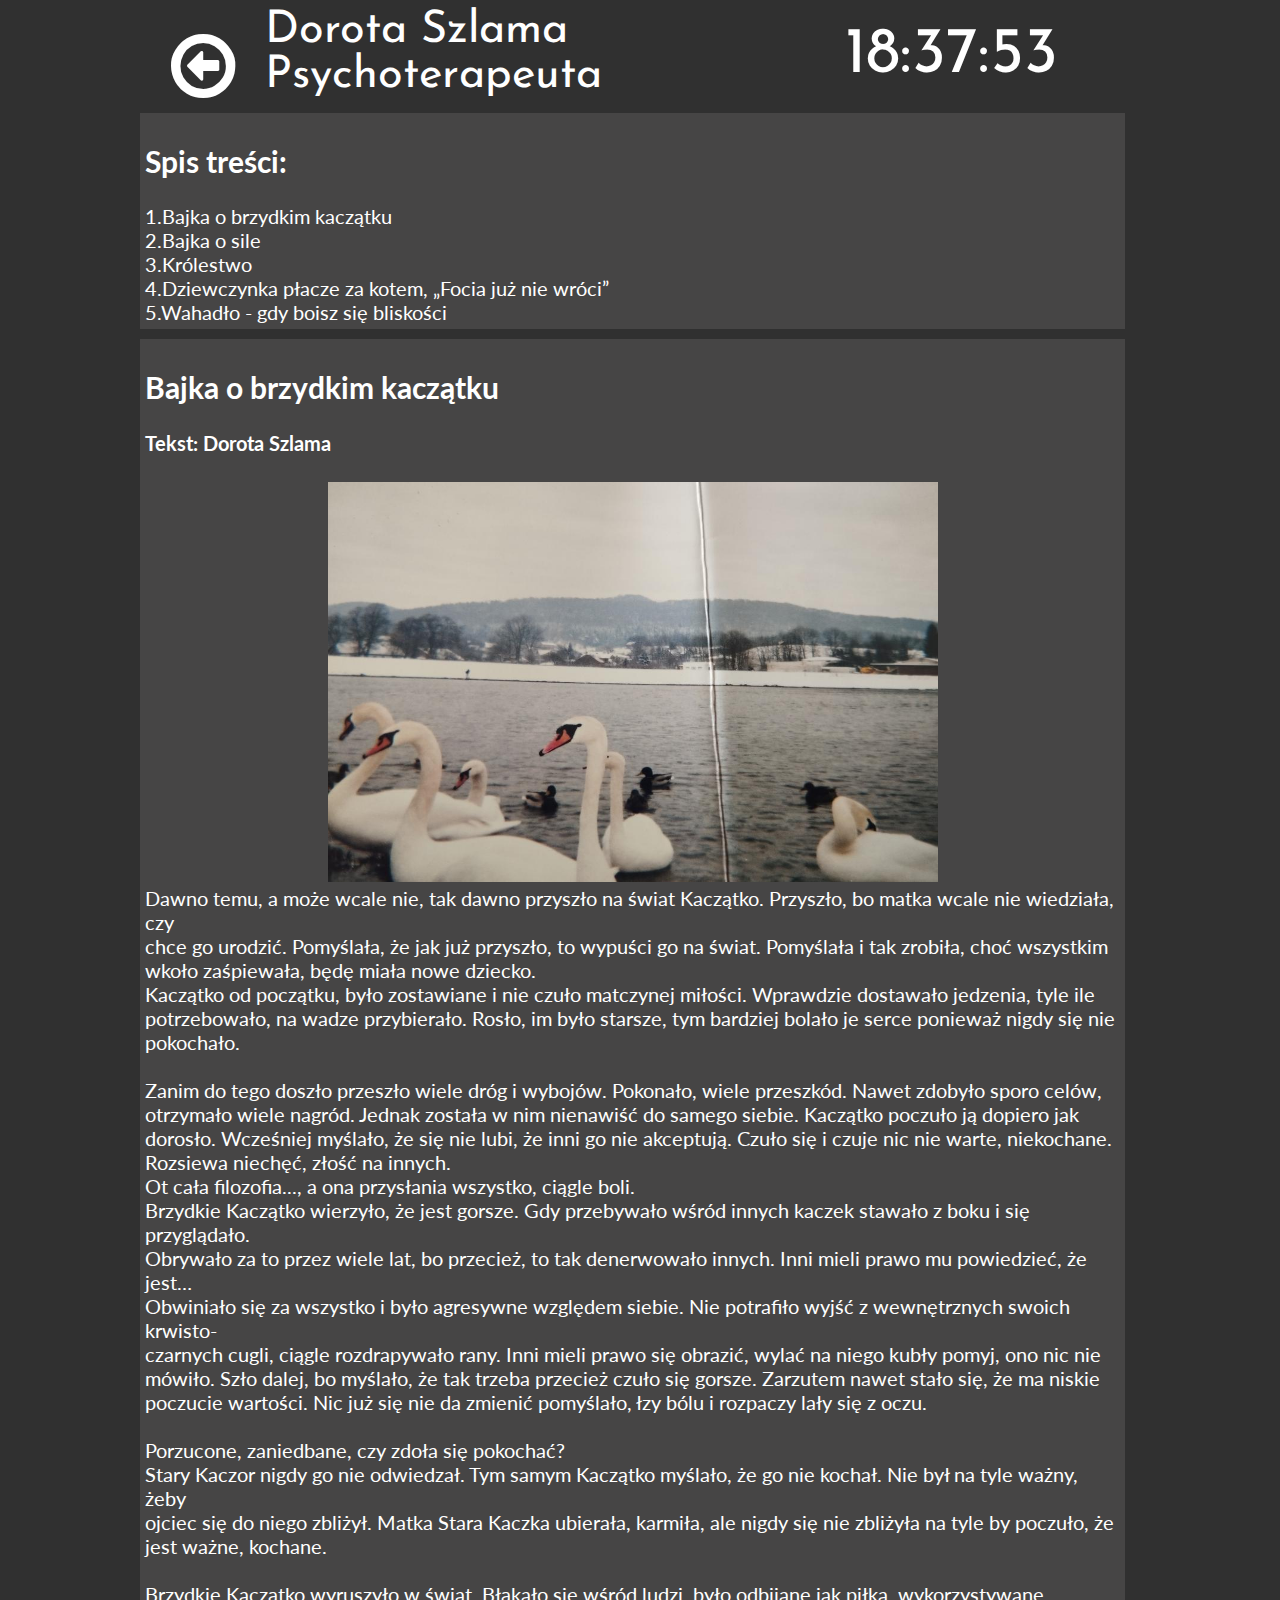
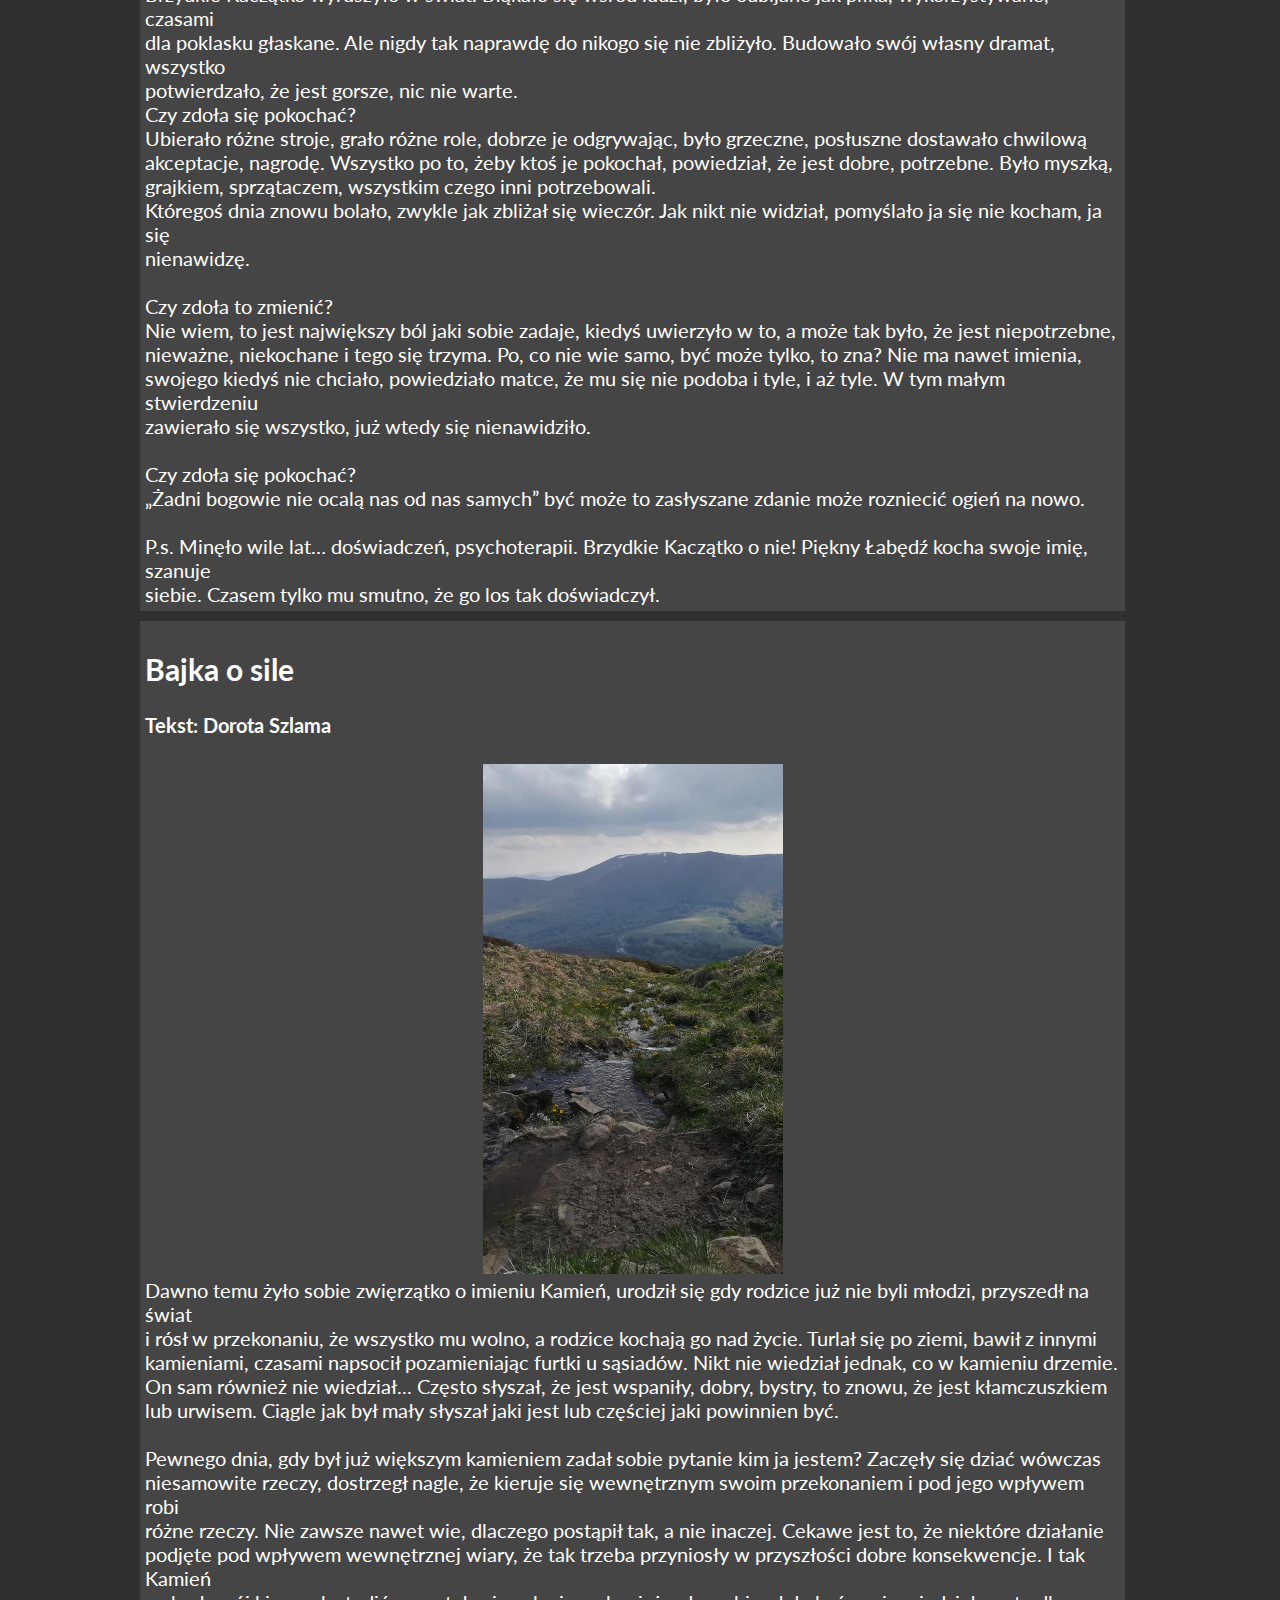
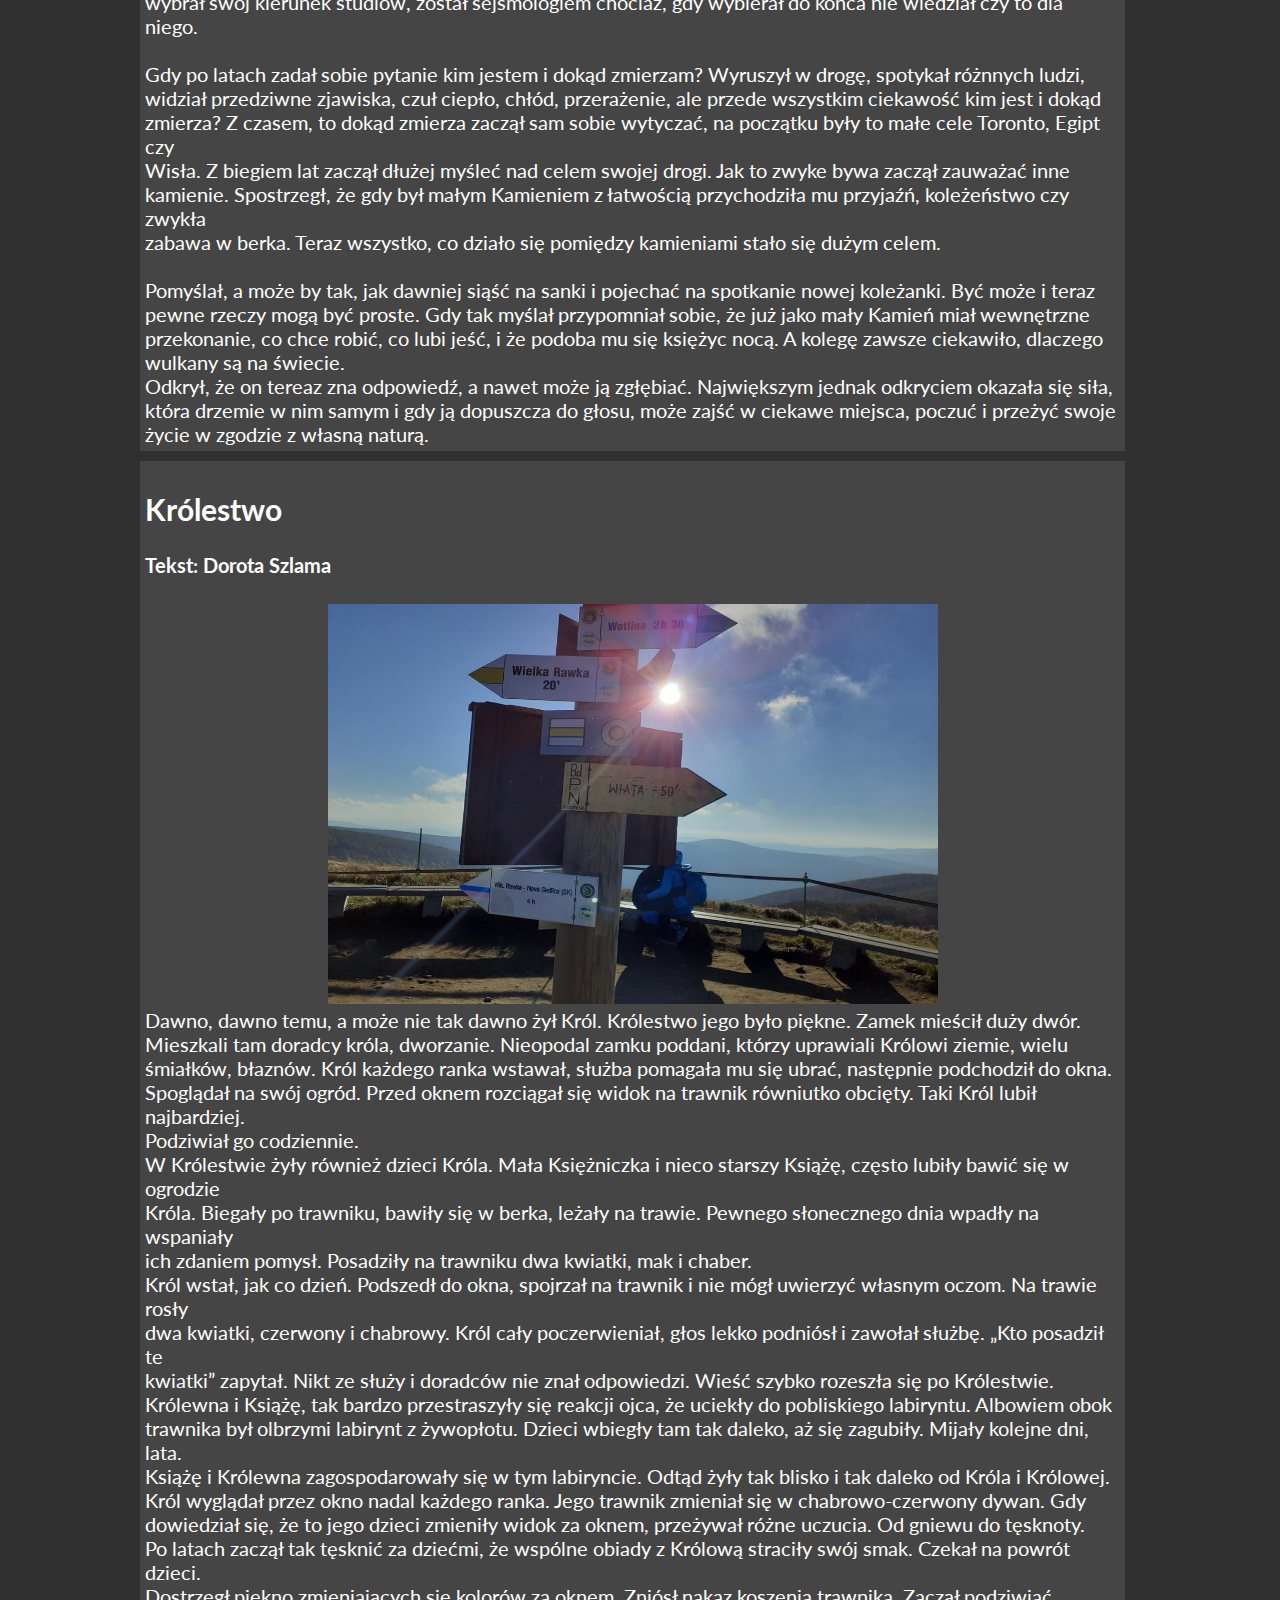
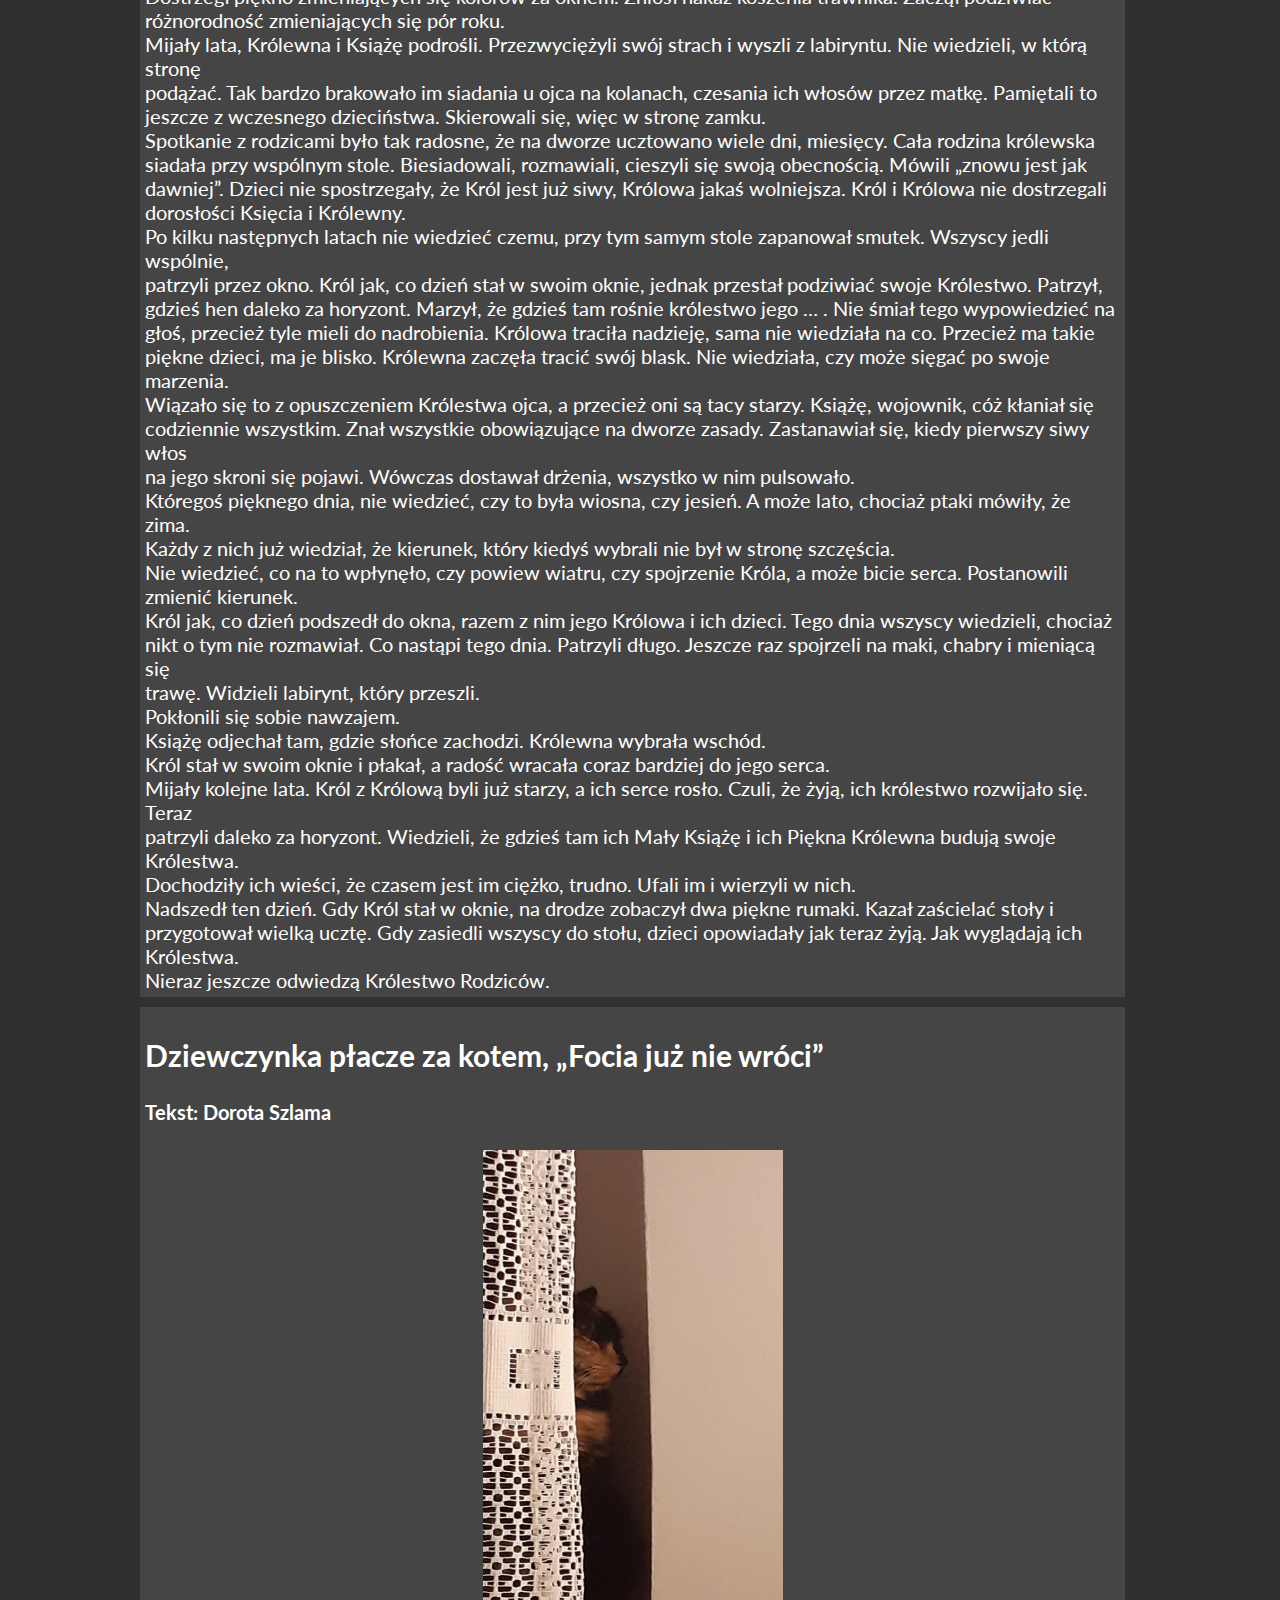
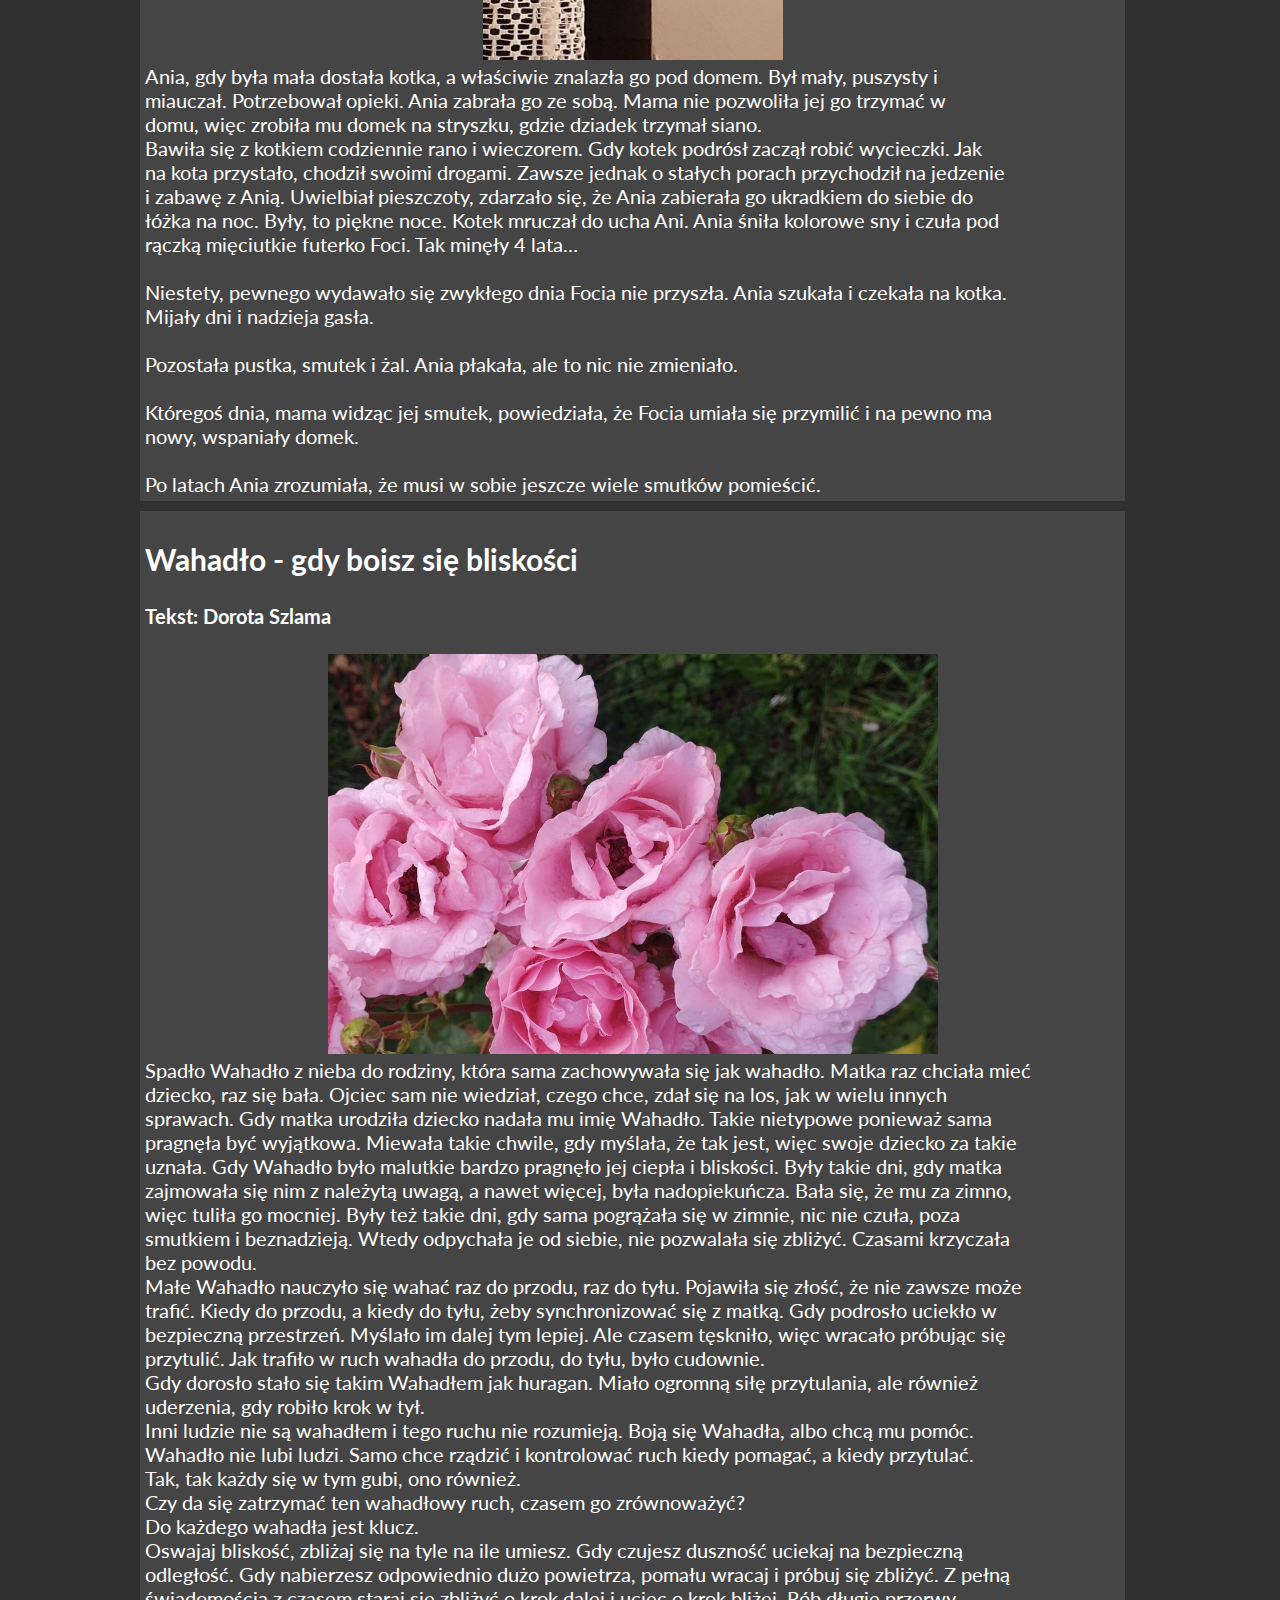
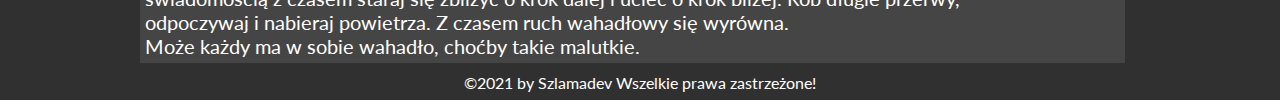
<file: cartoon.html>
<!DOCTYPE html>

<html lang="pl">
    <head>
        <meta charset="utf-8" />
        <meta name="description" content="Lorem ipsum dolor sit amet, consectetur adipiscing elit. Praesent sit amet risus a ligula lacinia sollicitudin.">
        <title>Psychoterapia</title>
        <meta name="keywords" content="Psychoterapia, sesja terapeutyczna, sesja indywidualna, terapia, pomoc, terapia rodzinna, osoby dorosłe, dzieci, terapia online, terapia stacjonarna"/>
        <meta http-equiv="x-va-compatibile" content="ie-edge, chrome=1"/>
        <meta name="author" content="Miłosz MaselniczeQ Szlama"/>
        <link rel="stylesheet" href="CSS/cartoonstyle.css"/>
        <link rel="stylesheet" href="fontcss/fontello.css"/>
        <link rel="preconnect" href="https://fonts.gstatic.com">
        <link href="https://fonts.googleapis.com/css2?family=Josefin+Sans&family=Lato&display=swap" rel="stylesheet">
        <link rel="shortcut icon" href="favicon.ico">
        <script src="timer.js"></script>

        <script src="https://ajax.googleapis.com/ajax/libs/jquery/2.2.0/jquery.min.js"></script>
	
	    <script src="scroll.js"></script>
	
	<script>
		
		jQuery(function($)
		{
			//zresetuj scrolla
			$.scrollTo(0);
			
			$('#link1').click(function() { $.scrollTo($('#1link'), 500); });
			$('#link2').click(function() { $.scrollTo($('#2link'), 500); });
			$('#link3').click(function() { $.scrollTo($('#3link'), 500); });
			$('#link4').click(function() { $.scrollTo($('#4link'), 500); });
            $('#link5').click(function() { $.scrollTo($('#5link'), 500); });
		}
		);
		
		//pokaż podczas przewijania
		$(window).scroll(function()
		{
			if($(this).scrollTop()>300) $('.scrollup').fadeIn();
			else $('.scrollup').fadeOut();		
		}
		);
	
	
	</script>
        </head>
    <body onload="odliczanie();">
        <div id="container">
            <div class="rectangle">
                <div id="backbutton">
                    <a href="articlemenu.html" class="tilelink"><i class="icon-left-circled2"></i></a>
                </div>
                <div id="logo">Dorota Szlama Psychoterapeuta</div>
                <div id="zegar">12:00:00</div>
                <div style="clear: both;"></div>
            </div>
            <div class="articles">
                <article>
                    <nav>
                        <h2>Spis treści:</h2>
                        <a id="link1" href="#">1.Bajka o brzydkim kaczątku</a><br />
                        <a id="link2" href="#">2.Bajka o sile</a><br />
                        <a id="link3" href="#">3.Królestwo</a><br />
                        <a id="link4" href="#">4.Dziewczynka płacze za kotem, „Focia już nie wróci”</a><br />
                        <a id="link5" href="#">5.Wahadło - gdy boisz się bliskości</a><br />
                    </nav>
                </article>
                <article>
                <h2 id="1link">Bajka o brzydkim kaczątku</h2>
                <h4>Tekst: Dorota Szlama</h4>
                <center><img src="PNG/png7.png" width="610" height="400"><br></center>
                Dawno temu, a może wcale nie, tak dawno przyszło na świat Kaczątko. Przyszło, bo matka wcale nie wiedziała, czy<br />
                chce go urodzić. Pomyślała, że jak już przyszło, to wypuści go na świat. Pomyślała i tak zrobiła, choć wszystkim<br />
                wkoło zaśpiewała, będę miała nowe dziecko.<br />
                Kaczątko od początku, było zostawiane i nie czuło matczynej miłości. Wprawdzie dostawało jedzenia, tyle ile<br />
                potrzebowało, na wadze przybierało. Rosło, im było starsze, tym bardziej bolało je serce ponieważ nigdy się nie pokochało.<br />
                <br />
                Zanim do tego doszło przeszło wiele dróg i wybojów. Pokonało, wiele przeszkód. Nawet zdobyło sporo celów,<br />
                otrzymało wiele nagród. Jednak została w nim nienawiść do samego siebie. Kaczątko poczuło ją dopiero jak<br />
                dorosło. Wcześniej myślało, że się nie lubi, że inni go nie akceptują. Czuło się i czuje nic nie warte, niekochane.<br />
                Rozsiewa niechęć, złość na innych.<br />
                Ot cała filozofia..., a ona przysłania wszystko, ciągle boli.<br />
                Brzydkie Kaczątko wierzyło, że jest gorsze. Gdy przebywało wśród innych kaczek stawało z boku i się przyglądało.<br />
                Obrywało za to przez wiele lat, bo przecież, to tak denerwowało innych. Inni mieli prawo mu powiedzieć, że jest…<br /> 
                Obwiniało się za wszystko i było agresywne względem siebie. Nie potrafiło wyjść z wewnętrznych swoich krwisto-<br />
                czarnych cugli, ciągle rozdrapywało rany. Inni mieli prawo się obrazić, wylać na niego kubły pomyj, ono nic nie<br />
                mówiło. Szło dalej, bo myślało, że tak trzeba przecież czuło się gorsze. Zarzutem nawet stało się, że ma niskie<br /> 
                poczucie wartości. Nic już się nie da zmienić pomyślało, łzy bólu i rozpaczy lały się z oczu.<br />
                <br />
                Porzucone, zaniedbane, czy zdoła się pokochać?<br />
                Stary Kaczor nigdy go nie odwiedzał. Tym samym Kaczątko myślało, że go nie kochał. Nie był na tyle ważny, żeby<br />
                ojciec się do niego zbliżył. Matka Stara Kaczka ubierała, karmiła, ale nigdy się nie zbliżyła na tyle by poczuło, że jest ważne, kochane.<br />
                <br />
                Brzydkie Kaczątko wyruszyło w świat. Błąkało się wśród ludzi, było odbijane jak piłka, wykorzystywane, czasami<br /> 
                dla poklasku głaskane. Ale nigdy tak naprawdę do nikogo się nie zbliżyło. Budowało swój własny dramat, wszystko<br /> 
                potwierdzało, że jest gorsze, nic nie warte.<br />
                Czy zdoła się pokochać?<br />
                Ubierało różne stroje, grało różne role, dobrze je odgrywając, było grzeczne, posłuszne dostawało chwilową<br /> 
                akceptacje, nagrodę. Wszystko po to, żeby ktoś je pokochał, powiedział, że jest dobre, potrzebne. Było myszką,<br /> 
                grajkiem, sprzątaczem, wszystkim czego inni potrzebowali.<br />
                Któregoś dnia znowu bolało, zwykle jak zbliżał się wieczór. Jak nikt nie widział, pomyślało ja się nie kocham, ja się<br /> 
                nienawidzę.<br />
                <br />
                Czy zdoła to zmienić?<br />
                Nie wiem, to jest największy ból jaki sobie zadaje, kiedyś uwierzyło w to, a może tak było, że jest niepotrzebne,<br /> 
                nieważne, niekochane i tego się trzyma. Po, co nie wie samo, być może tylko, to zna? Nie ma nawet imienia,<br /> 
                swojego kiedyś nie chciało, powiedziało matce, że mu się nie podoba i tyle, i aż tyle. W tym małym stwierdzeniu<br /> 
                zawierało się wszystko, już wtedy się nienawidziło.<br />
                <br />
                Czy zdoła się pokochać?<br />
                „Żadni bogowie nie ocalą nas od nas samych” być może to zasłyszane zdanie może rozniecić ogień na nowo.<br />
                <br />
                P.s. Minęło wile lat… doświadczeń, psychoterapii. Brzydkie Kaczątko o nie! Piękny Łabędź kocha swoje imię, szanuje<br /> 
                siebie. Czasem tylko mu smutno, że go los tak doświadczył.<br />           
                </article>    
                <article>
                    <h2 id="2link">Bajka o sile</h2>
                    <h4>Tekst: Dorota Szlama</h4>
                    <center><img src="PNG/png13.png" width="300" height="510"><br></center>
                    Dawno temu żyło sobie zwięrzątko o imieniu Kamień, urodził się gdy rodzice już nie byli młodzi, przyszedł na świat<br />
                    i rósł w przekonaniu, że wszystko mu wolno, a rodzice kochają go nad życie. Turlał się po ziemi, bawił z innymi<br />
                    kamieniami, czasami napsocił pozamieniając furtki u sąsiadów. Nikt nie wiedział jednak, co w kamieniu drzemie.<br /> 
                    On sam również nie wiedział... Często słyszał, że jest wspaniły, dobry, bystry, to znowu, że jest kłamczuszkiem<br />
                    lub urwisem. Ciągle jak był mały słyszał jaki jest lub częściej jaki powinnien być.<br />
                    <br />
                    Pewnego dnia, gdy był już większym kamieniem zadał sobie pytanie kim ja jestem? Zaczęły się dziać wówczas<br /> 
                    niesamowite rzeczy, dostrzegł nagle, że kieruje się wewnętrznym swoim przekonaniem i pod jego wpływem robi<br /> 
                    różne rzeczy. Nie zawsze nawet wie, dlaczego postąpił tak, a nie inaczej. Cekawe jest to, że niektóre działanie<br /> 
                    podjęte pod wpływem wewnętrznej wiary, że tak trzeba przyniosły w przyszłości dobre konsekwencje. I tak Kamień<br /> 
                    wybrał swój kierunek studiów, został sejsmologiem chociaż, gdy wybierał do końca nie wiedział czy to dla niego.<br />
                    <br />
                    Gdy po latach zadał sobie pytanie kim jestem i dokąd zmierzam? Wyruszył w drogę, spotykał różnnych ludzi,<br /> 
                    widział przedziwne zjawiska, czuł ciepło, chłód, przerażenie, ale przede wszystkim ciekawość kim jest i dokąd<br /> 
                    zmierza? Z czasem, to dokąd zmierza zaczął sam sobie wytyczać, na początku były to małe cele Toronto, Egipt czy<br />
                    Wisła. Z biegiem lat zaczął dłużej myśleć nad celem swojej drogi. Jak to zwyke bywa zaczął zauważać inne<br /> 
                    kamienie. Spostrzegł, że gdy był małym Kamieniem z łatwością przychodziła mu przyjaźń, koleżeństwo czy zwykła<br /> 
                    zabawa w berka. Teraz wszystko, co działo się pomiędzy kamieniami stało się dużym celem.<br />
                    <br />
                    Pomyślał, a może by tak, jak dawniej siąść na sanki i pojechać na spotkanie nowej koleżanki. Być może i teraz<br />
                    pewne rzeczy mogą być proste. Gdy tak myślał przypomniał sobie, że już jako mały Kamień miał wewnętrzne<br />
                    przekonanie, co chce robić, co lubi jeść, i że podoba mu się księżyc nocą. A kolegę zawsze ciekawiło, dlaczego<br />
                    wulkany są na świecie.<br />
                    Odkrył, że on tereaz zna odpowiedź, a nawet może ją zgłębiać. Największym jednak odkryciem okazała się siła,<br /> 
                    która drzemie w nim samym i gdy ją dopuszcza do głosu, może zajść w ciekawe miejsca, poczuć i przeżyć swoje<br />
                    życie w zgodzie z własną naturą.<br />
                </article>
                <article>
                    <h2 id="3link">Królestwo</h2>
                    <h4>Tekst: Dorota Szlama</h4>
                    <center><img src="PNG/png6.png" width="610" height="400"><br></center>
                    Dawno, dawno temu, a może nie tak dawno żył Król. Królestwo jego było piękne. Zamek mieścił duży dwór.<br />
                    Mieszkali tam doradcy króla, dworzanie. Nieopodal zamku poddani, którzy uprawiali Królowi ziemie, wielu<br /> 
                    śmiałków, błaznów. Król każdego ranka wstawał, służba pomagała mu się ubrać, następnie podchodził do okna.<br /> 
                    Spoglądał na swój ogród. Przed oknem rozciągał się widok na trawnik równiutko obcięty. Taki Król lubił najbardziej.<br /> 
                    Podziwiał go codziennie.<br />
                    W Królestwie żyły również dzieci Króla. Mała Księżniczka i nieco starszy Książę, często lubiły bawić się w ogrodzie<br /> 
                    Króla. Biegały po trawniku, bawiły się w berka, leżały na trawie. Pewnego słonecznego dnia wpadły na wspaniały<br /> 
                    ich zdaniem pomysł. Posadziły na trawniku dwa kwiatki, mak i chaber.<br />
                    Król wstał, jak co dzień. Podszedł do okna, spojrzał na trawnik i nie mógł uwierzyć własnym oczom. Na trawie rosły<br /> 
                    dwa kwiatki, czerwony i chabrowy. Król cały poczerwieniał, głos lekko podniósł i zawołał służbę. „Kto posadził te<br /> 
                    kwiatki” zapytał. Nikt ze służy i doradców nie znał odpowiedzi. Wieść szybko rozeszła się po Królestwie.<br />
                    Królewna i Książę, tak bardzo przestraszyły się reakcji ojca, że uciekły do pobliskiego labiryntu. Albowiem obok<br /> 
                    trawnika był olbrzymi labirynt z żywopłotu. Dzieci wbiegły tam tak daleko, aż się zagubiły. Mijały kolejne dni, lata.<br />
                    Książę i Królewna zagospodarowały się w tym labiryncie. Odtąd żyły tak blisko i tak daleko od Króla i Królowej.<br />
                    Król wyglądał przez okno nadal każdego ranka. Jego trawnik zmieniał się w chabrowo-czerwony dywan. Gdy<br /> 
                    dowiedział się, że to jego dzieci zmieniły widok za oknem, przeżywał różne uczucia. Od gniewu do tęsknoty.<br /> 
                    Po latach zaczął tak tęsknić za dziećmi, że wspólne obiady z Królową straciły swój smak. Czekał na powrót dzieci.<br />
                    Dostrzegł piękno zmieniających się kolorów za oknem. Zniósł nakaz koszenia trawnika. Zaczął podziwiać<br /> 
                    różnorodność zmieniających się pór roku.<br />
                    Mijały lata, Królewna i Książę podrośli. Przezwyciężyli swój strach i wyszli z labiryntu. Nie wiedzieli, w którą stronę<br />
                    podążać. Tak bardzo brakowało im siadania u ojca na kolanach, czesania ich włosów przez matkę. Pamiętali to<br />
                    jeszcze z wczesnego dzieciństwa. Skierowali się, więc w stronę zamku.<br />
                    Spotkanie z rodzicami było tak radosne, że na dworze ucztowano wiele dni, miesięcy. Cała rodzina królewska<br /> 
                    siadała przy wspólnym stole. Biesiadowali, rozmawiali, cieszyli się swoją obecnością. Mówili „znowu jest jak<br />
                    dawniej”. Dzieci nie spostrzegały, że Król jest już siwy, Królowa jakaś wolniejsza. Król i Królowa nie dostrzegali<br /> 
                    dorosłości Księcia i Królewny.<br />
                    Po kilku następnych latach nie wiedzieć czemu, przy tym samym stole zapanował smutek. Wszyscy jedli wspólnie,<br /> 
                    patrzyli przez okno. Król jak, co dzień stał w swoim oknie, jednak przestał podziwiać swoje Królestwo. Patrzył,<br /> 
                    gdzieś hen daleko za horyzont. Marzył, że gdzieś tam rośnie królestwo jego … . Nie śmiał tego wypowiedzieć na<br /> 
                    głoś, przecież tyle mieli do nadrobienia. Królowa traciła nadzieję, sama nie wiedziała na co. Przecież ma takie<br /> 
                    piękne dzieci, ma je blisko. Królewna zaczęła tracić swój blask. Nie wiedziała, czy może sięgać po swoje marzenia.<br /> 
                    Wiązało się to z opuszczeniem Królestwa ojca, a przecież oni są tacy starzy. Książę, wojownik, cóż kłaniał się<br />
                    codziennie wszystkim. Znał wszystkie obowiązujące na dworze zasady. Zastanawiał się, kiedy pierwszy siwy włos<br />
                    na jego skroni się pojawi. Wówczas dostawał drżenia, wszystko w nim pulsowało.<br />
                    Któregoś pięknego dnia, nie wiedzieć, czy to była wiosna, czy jesień. A może lato, chociaż ptaki mówiły, że zima.<br /> 
                    Każdy z nich już wiedział, że kierunek, który kiedyś wybrali nie był w stronę szczęścia.<br />
                    Nie wiedzieć, co na to wpłynęło, czy powiew wiatru, czy spojrzenie Króla, a może bicie serca. Postanowili zmienić kierunek.<br />
                    Król jak, co dzień podszedł do okna, razem z nim jego Królowa i ich dzieci. Tego dnia wszyscy wiedzieli, chociaż<br /> 
                    nikt o tym nie rozmawiał. Co nastąpi tego dnia. Patrzyli długo. Jeszcze raz spojrzeli na maki, chabry i mieniącą się<br />
                    trawę. Widzieli labirynt, który przeszli.<br />
                    Pokłonili się sobie nawzajem.<br />
                    Książę odjechał tam, gdzie słońce zachodzi. Królewna wybrała wschód.<br />
                    Król stał w swoim oknie i płakał, a radość wracała coraz bardziej do jego serca.<br />
                    Mijały kolejne lata. Król z Królową byli już starzy, a ich serce rosło. Czuli, że żyją, ich królestwo rozwijało się. Teraz<br />
                    patrzyli daleko za horyzont. Wiedzieli, że gdzieś tam ich Mały Książę i ich Piękna Królewna budują swoje Królestwa.<br /> 
                    Dochodziły ich wieści, że czasem jest im ciężko, trudno. Ufali im i wierzyli w nich.<br />
                    Nadszedł ten dzień. Gdy Król stał w oknie, na drodze zobaczył dwa piękne rumaki. Kazał zaścielać stoły i<br /> 
                    przygotował wielką ucztę. Gdy zasiedli wszyscy do stołu, dzieci opowiadały jak teraz żyją. Jak wyglądają ich Królestwa.<br />
                    Nieraz jeszcze odwiedzą Królestwo Rodziców.<br />  
                </article>
                <article>
                    <h2 id="4link">Dziewczynka płacze za kotem, „Focia już nie wróci”</h2>
                    <h4>Tekst: Dorota Szlama</h4>
                    <center><img src="PNG/png11.png" width="300" height="510"><br></center>
                    Ania, gdy była mała dostała kotka, a właściwie znalazła go pod domem. Był mały, puszysty i<br />
                    miauczał. Potrzebował opieki. Ania zabrała go ze sobą. Mama nie pozwoliła jej go trzymać w<br />
                    domu, więc zrobiła mu domek na stryszku, gdzie dziadek trzymał siano.<br /> 
                    Bawiła się z kotkiem codziennie rano i wieczorem. Gdy kotek podrósł zaczął robić wycieczki. Jak<br /> 
                    na kota przystało, chodził swoimi drogami. Zawsze jednak o stałych porach przychodził na jedzenie<br />
                    i zabawę z Anią. Uwielbiał pieszczoty, zdarzało się, że Ania zabierała go ukradkiem do siebie do<br /> 
                    łóżka na noc. Były, to piękne noce. Kotek mruczał do ucha Ani. Ania śniła kolorowe sny i czuła pod<br /> 
                    rączką mięciutkie futerko Foci. Tak minęły 4 lata…<br />
                    <br />
                    Niestety, pewnego wydawało się zwykłego dnia Focia nie przyszła. Ania szukała i czekała na kotka.<br />  
                    Mijały dni i nadzieja gasła.<br /> 
                    <br />
                    Pozostała pustka, smutek i żal. Ania płakała, ale to nic nie zmieniało.<br /> 
                    <br />
                    Któregoś dnia, mama widząc jej smutek, powiedziała, że Focia umiała się przymilić i na pewno ma<br />
                    nowy, wspaniały domek.<br /> 
                    <br />
                    Po latach Ania zrozumiała, że musi w sobie jeszcze wiele smutków pomieścić.<br />  
                </article>
                <article>
                <h2 id="5link">Wahadło - gdy boisz się bliskości</h2>
                <h4>Tekst: Dorota Szlama</h4>
                <center><img src="PNG/png10.png" width="610" height="400"><br></center>
                Spadło Wahadło z nieba do rodziny, która sama zachowywała się jak wahadło. Matka raz chciała mieć<br />
                dziecko, raz się bała. Ojciec sam nie wiedział, czego chce, zdał się na los, jak w wielu innych<br />
                sprawach. Gdy matka urodziła dziecko nadała mu imię Wahadło. Takie nietypowe ponieważ sama<br />
                pragnęła być wyjątkowa. Miewała takie chwile, gdy myślała, że tak jest, więc swoje dziecko za takie<br /> 
                uznała. Gdy Wahadło było malutkie bardzo pragnęło jej ciepła i bliskości. Były takie dni, gdy matka<br />
                zajmowała się nim z należytą uwagą, a nawet więcej, była nadopiekuńcza. Bała się, że mu za zimno,<br />
                więc tuliła go mocniej. Były też takie dni, gdy sama pogrążała się w zimnie, nic nie czuła, poza<br />
                smutkiem i beznadzieją. Wtedy odpychała je od siebie, nie pozwalała się zbliżyć. Czasami krzyczała<br />
                bez powodu.<br />
                Małe Wahadło nauczyło się wahać raz do przodu, raz do tyłu. Pojawiła się złość, że nie zawsze może<br />
                trafić. Kiedy do przodu, a kiedy do tyłu, żeby synchronizować się z matką. Gdy podrosło uciekło w<br />
                bezpieczną przestrzeń. Myślało im dalej tym lepiej. Ale czasem tęskniło, więc wracało próbując się<br />
                przytulić. Jak trafiło w ruch wahadła do przodu, do tyłu, było cudownie.<br />
                Gdy dorosło stało się takim Wahadłem jak huragan. Miało ogromną siłę przytulania, ale również<br /> 
                uderzenia, gdy robiło krok w tył.<br />
                Inni ludzie nie są wahadłem i tego ruchu nie rozumieją. Boją się Wahadła, albo chcą mu pomóc.<br />
                Wahadło nie lubi ludzi. Samo chce rządzić i kontrolować ruch kiedy pomagać, a kiedy przytulać.<br />
                Tak, tak każdy się w tym gubi, ono również.<br />
                Czy da się zatrzymać ten wahadłowy ruch, czasem go zrównoważyć?<br /> 
                Do każdego wahadła jest klucz.<br />
                Oswajaj bliskość, zbliżaj się na tyle na ile umiesz. Gdy czujesz duszność uciekaj na bezpieczną<br />
                odległość. Gdy nabierzesz odpowiednio dużo powietrza, pomału wracaj i próbuj się zbliżyć. Z pełną<br />
                świadomością z czasem staraj się zbliżyć o krok dalej i uciec o krok bliżej. Rób długie przerwy,<br />
                odpoczywaj i nabieraj powietrza. Z czasem ruch wahadłowy się wyrówna.<br />
                Może każdy ma w sobie wahadło, choćby takie malutkie.<br />
                </article>
            </div>
        </div>
        <div class="footer"><center>&copy;2021 by <a href="http://szlamadev.pl"> Szlamadev</a> Wszelkie prawa zastrzeżone!</center></div>
    </body>
</html>
</file>
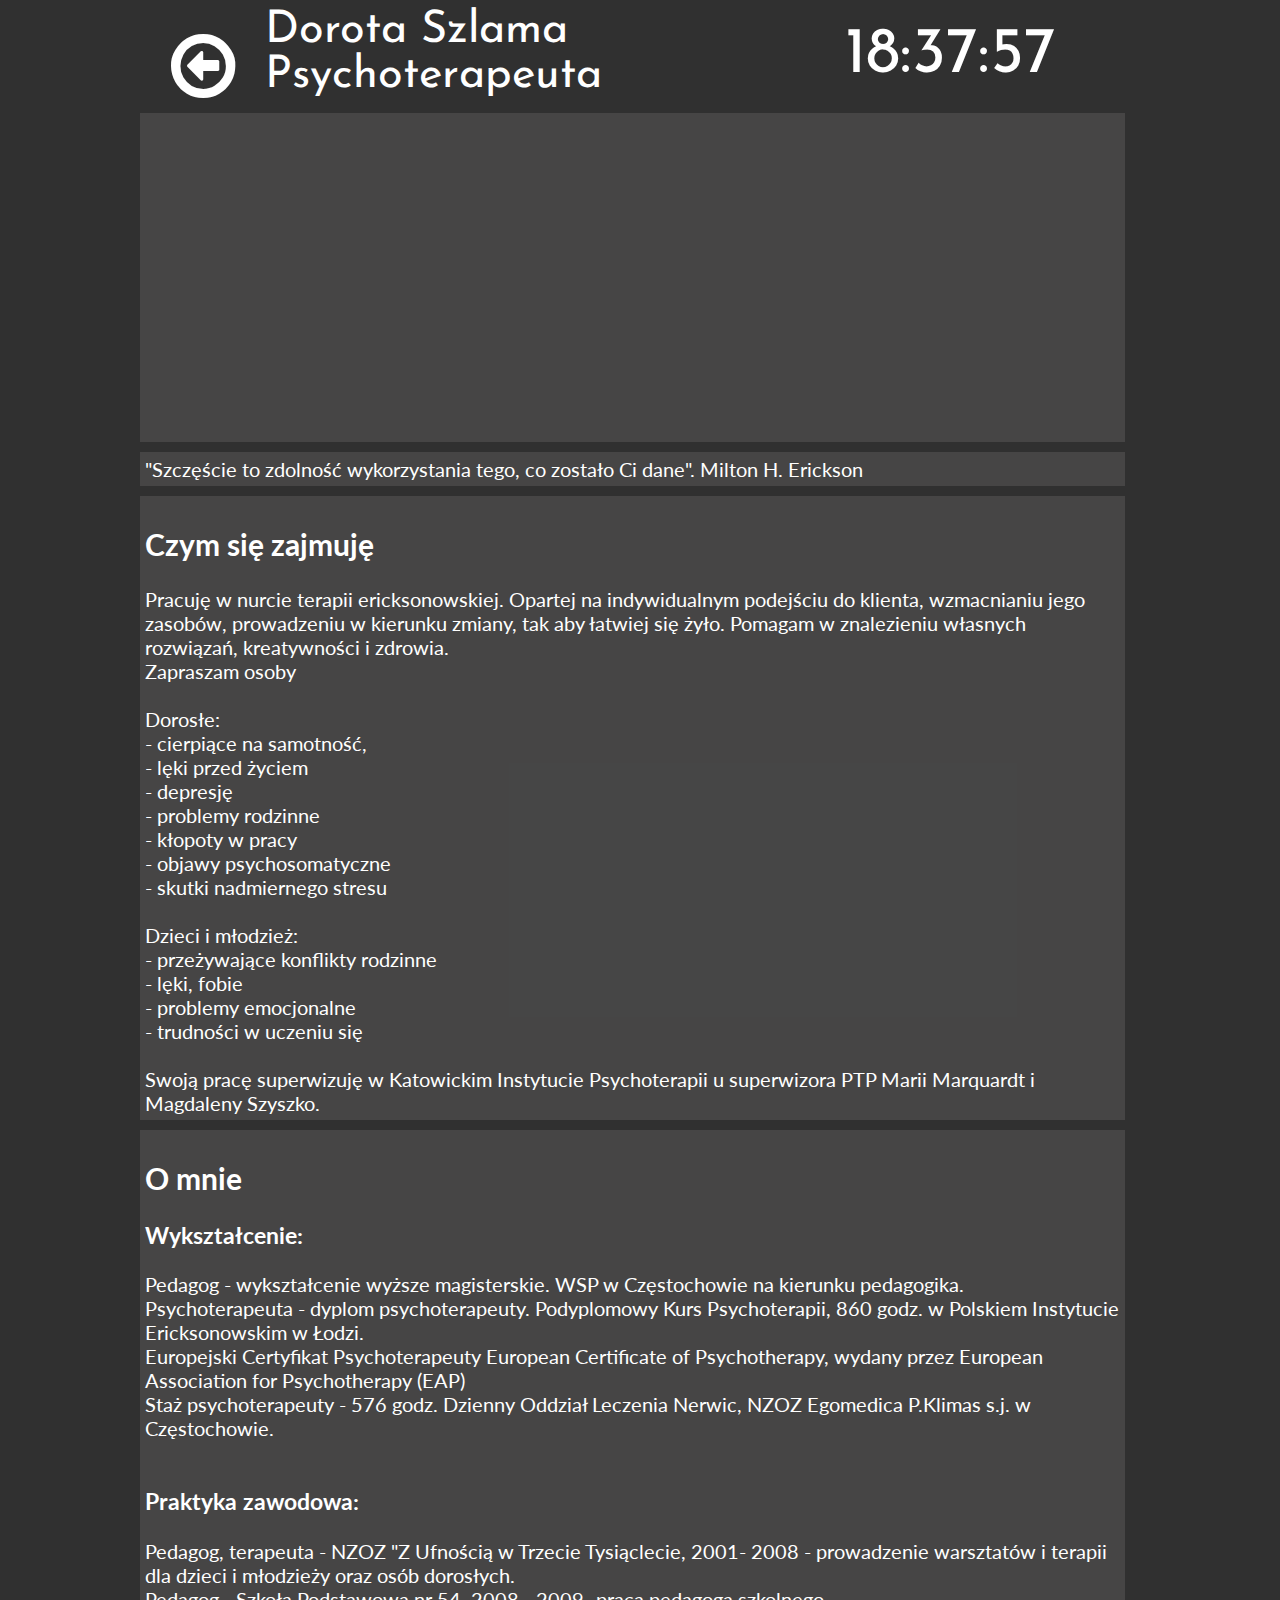
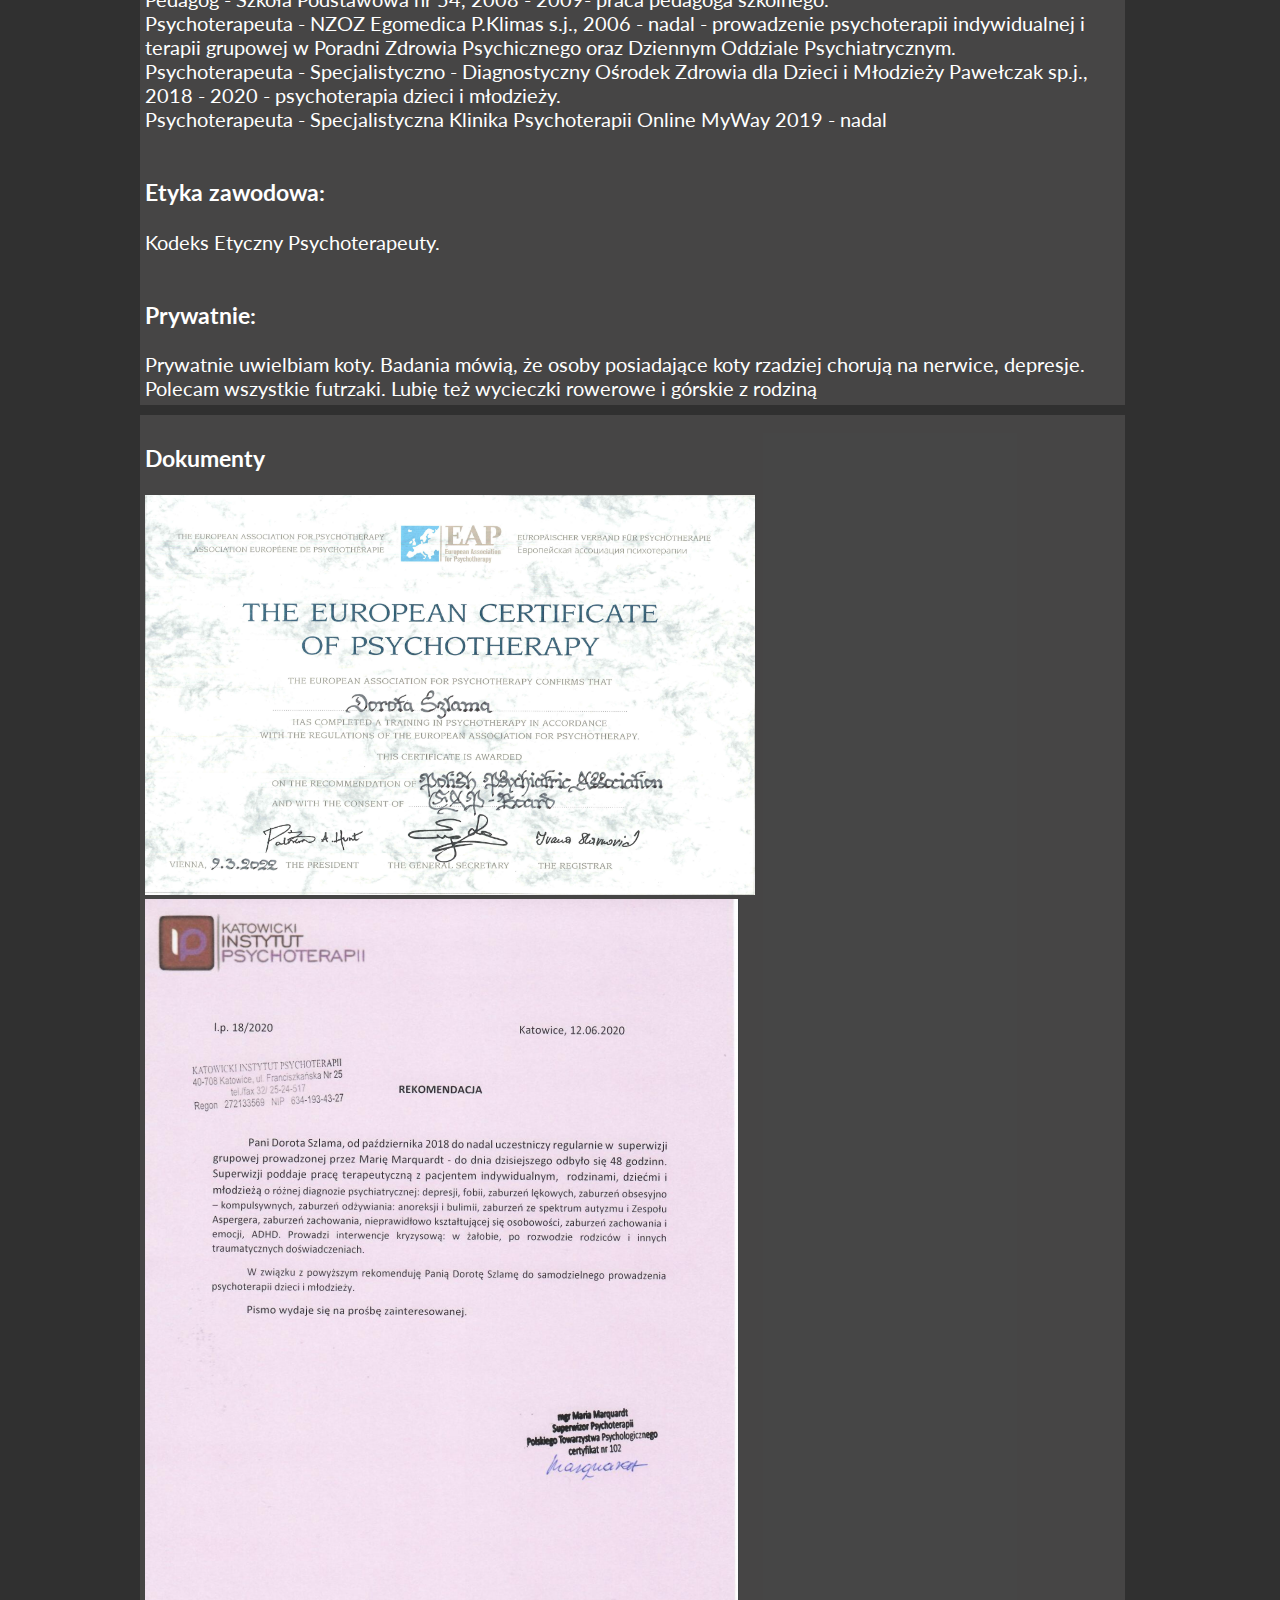
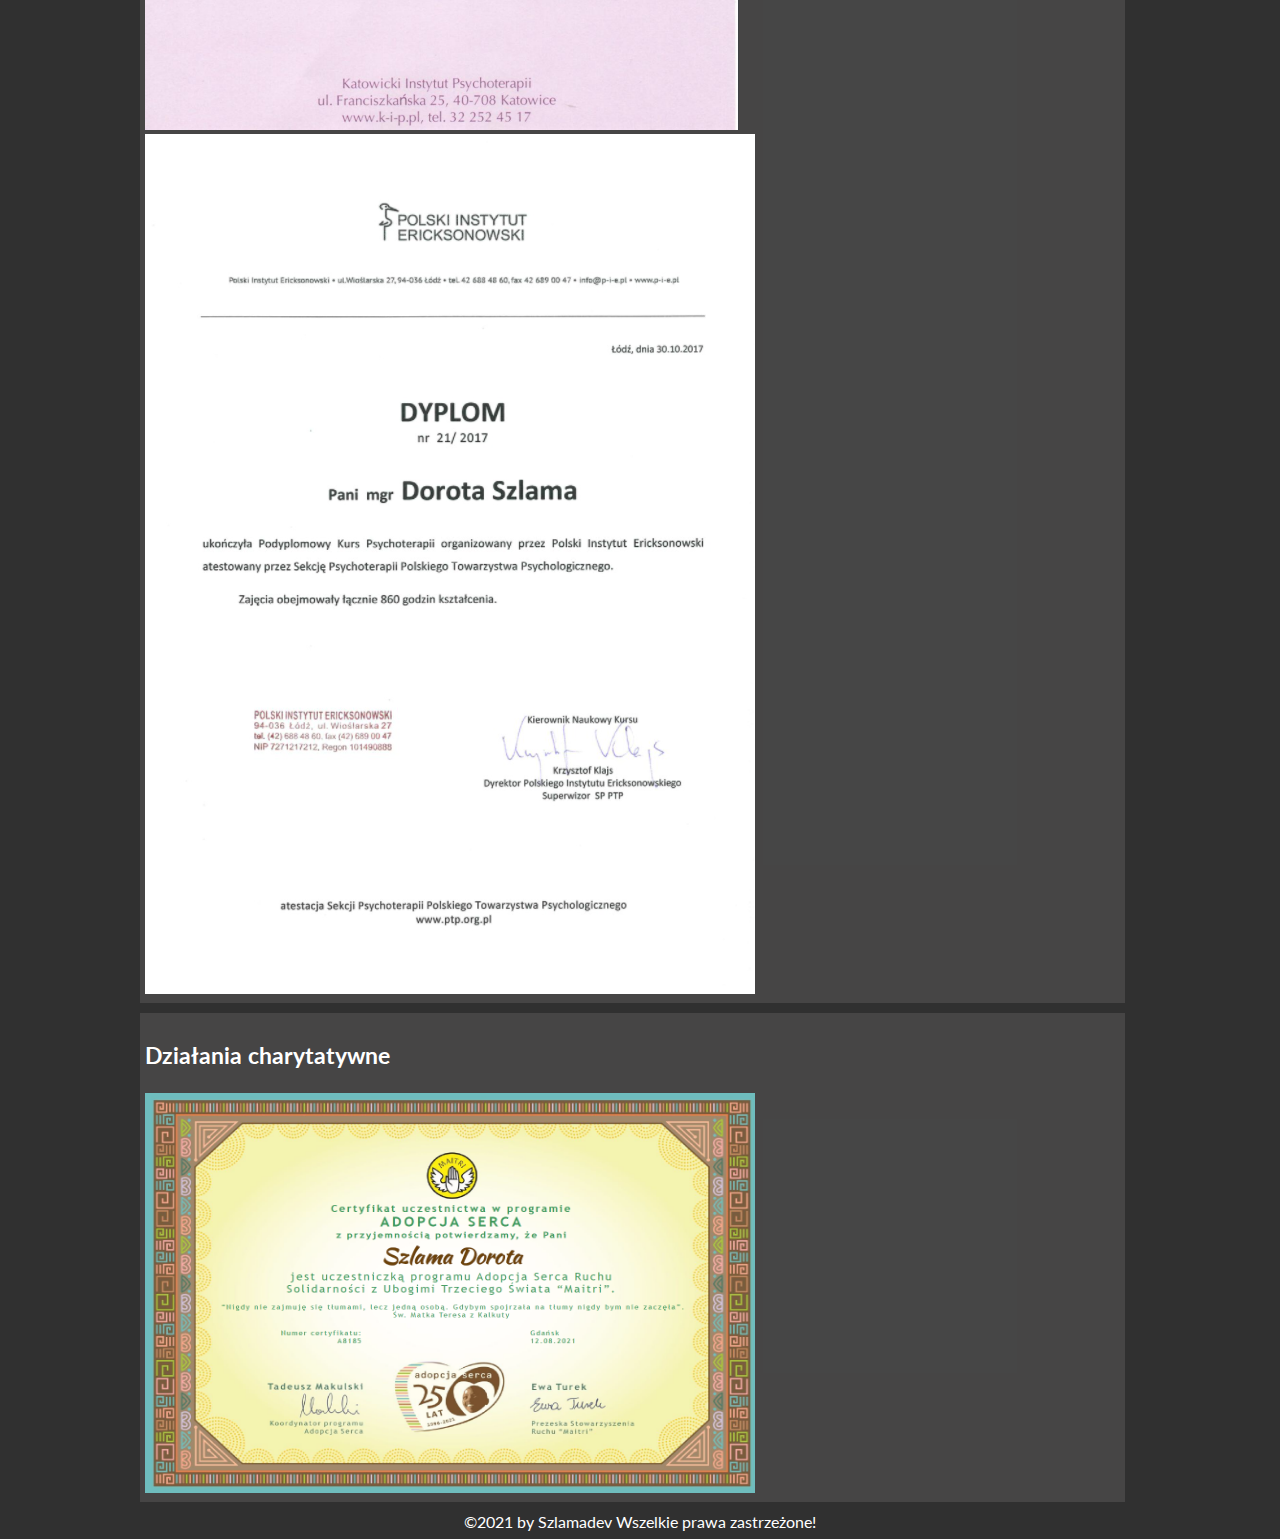
<file: kimjestem.html>
<!DOCTYPE html>

<html lang="pl">
    <head>
        <meta charset="utf-8" />
        <meta name="description" content="Lorem ipsum dolor sit amet, consectetur adipiscing elit. Praesent sit amet risus a ligula lacinia sollicitudin.">
        <title>Psychoterapia</title>
        <meta name="keywords" content="Psychoterapia, sesja terapeutyczna, sesja indywidualna, terapia, pomoc, terapia rodzinna, osoby dorosłe, dzieci, terapia online, terapia stacjonarna"/>
        <meta http-equiv="x-va-compatibile" content="ie-edge, chrome=1"/>
        <meta name="author" content="Miłosz MaselniczeQ Szlama"/>
        <link rel="stylesheet" href="CSS/aboutstyle.css"/>
        <link rel="stylesheet" href="fontcss/fontello.css"/>
        <link rel="preconnect" href="https://fonts.gstatic.com">
        <link href="https://fonts.googleapis.com/css2?family=Josefin+Sans&family=Lato&display=swap" rel="stylesheet">
        <link rel="shortcut icon" href="favicon.ico">
        <script src="timer.js"></script>
        </head>
    <body onload="odliczanie();">
        <div id="container">
            <div class="rectangle">
                <div id="backbutton">
                    <a href="index.html" class="tilelink"><i class="icon-left-circled2"></i></a>
                </div>
                <div id="logo">Dorota Szlama Psychoterapeuta</div>
                <div id="zegar">12:00:00</div>
                <div style="clear: both;"></div>
            </div>
            <div class="articles">
                <article>
                    <iframe width="560" height="315" src="https://www.youtube.com/embed/RQx3q4R8cS4" title="YouTube video player" frameborder="0" allow="accelerometer; autoplay; clipboard-write; encrypted-media; gyroscope; picture-in-picture" allowfullscreen></iframe>
                </article>
                <article>
                    "Szczęście to zdolność wykorzystania tego, co zostało Ci dane". Milton H. Erickson
                </article>
                <article>
                    <h2>Czym się zajmuję</h2>
                    Pracuję w nurcie terapii ericksonowskiej. Opartej na indywidualnym podejściu do klienta, wzmacnianiu jego zasobów, prowadzeniu w kierunku zmiany, tak aby łatwiej się żyło. Pomagam w znalezieniu własnych rozwiązań, kreatywności i zdrowia.<br />
                        Zapraszam osoby<br>
                        <br />
                        Dorosłe:<br>
                        - cierpiące na samotność,<br>
                        - lęki przed życiem<br>
                        - depresję<br>
                        - problemy rodzinne<br>
                        - kłopoty w pracy<br>
                        - objawy psychosomatyczne<br>
                        - skutki nadmiernego stresu<br>
                        <br />
                        Dzieci i młodzież:<br>
                        - przeżywające konflikty rodzinne<br>
                        - lęki, fobie<br>
                        - problemy emocjonalne<br>
                        - trudności w uczeniu się<br>
                        <br />
                        Swoją pracę superwizuję w Katowickim Instytucie Psychoterapii u superwizora PTP Marii Marquardt i Magdaleny Szyszko.<br>
                </article>
                <article>
                    <h2>O mnie</h2>
                    <h3>Wykształcenie:</h3>
                    Pedagog - wykształcenie wyższe magisterskie. WSP w Częstochowie na kierunku pedagogika.<br>
                    Psychoterapeuta - dyplom psychoterapeuty. Podyplomowy Kurs Psychoterapii, 860 godz. w Polskiem Instytucie Ericksonowskim w Łodzi.<br>
                    Europejski Certyfikat Psychoterapeuty European Certificate of Psychotherapy, wydany przez European Association for Psychotherapy (EAP)<br>
                    Staż psychoterapeuty - 576 godz. Dzienny Oddział Leczenia Nerwic, NZOZ Egomedica P.Klimas s.j. w Częstochowie.<br> 
                    <br />
                    <h3>Praktyka zawodowa:</h3>
                    Pedagog, terapeuta - NZOZ "Z Ufnością w Trzecie Tysiąclecie, 2001- 2008 - prowadzenie warsztatów i terapii dla dzieci i młodzieży oraz osób dorosłych.<br>
                    Pedagog - Szkoła Podstawowa nr 54, 2008 - 2009- praca pedagoga szkolnego.<br>
                    Psychoterapeuta - NZOZ Egomedica P.Klimas s.j., 2006 - nadal - prowadzenie psychoterapii indywidualnej i terapii grupowej w Poradni Zdrowia Psychicznego oraz Dziennym Oddziale Psychiatrycznym.<br>
                    Psychoterapeuta - Specjalistyczno - Diagnostyczny Ośrodek Zdrowia dla Dzieci i Młodzieży Pawełczak sp.j., 2018 - 2020 - psychoterapia dzieci i młodzieży.<br>
                    Psychoterapeuta - Specjalistyczna Klinika Psychoterapii Online MyWay 2019 - nadal<br>
                    <br />
                    <h3>Etyka zawodowa:</h3>
                    Kodeks Etyczny Psychoterapeuty.<br>
                    <br />
                    <h3>Prywatnie:</h3>
                    Prywatnie uwielbiam koty. Badania mówią, że osoby posiadające koty rzadziej chorują na nerwice, depresje. Polecam wszystkie futrzaki. Lubię też wycieczki rowerowe i górskie z rodziną<br>
                </article>
                <article>
                    <h3>Dokumenty</h3>
                    <img src="PNG/png4.png" width="610" height="400">
                    <img src="PNG/png2.png">
                    <img src="PNG/png1.png">
                </article>
                <article>
                    <h3>Działania charytatywne</h3>
                    <img src="PNG/png3.png" width="610" height="400">
            </div>
        </div>
        <div class="footer"><center>&copy;2021 by <a href="http://szlamadev.pl"> Szlamadev</a> Wszelkie prawa zastrzeżone!</center></div>
    </body>
</html>
</file>
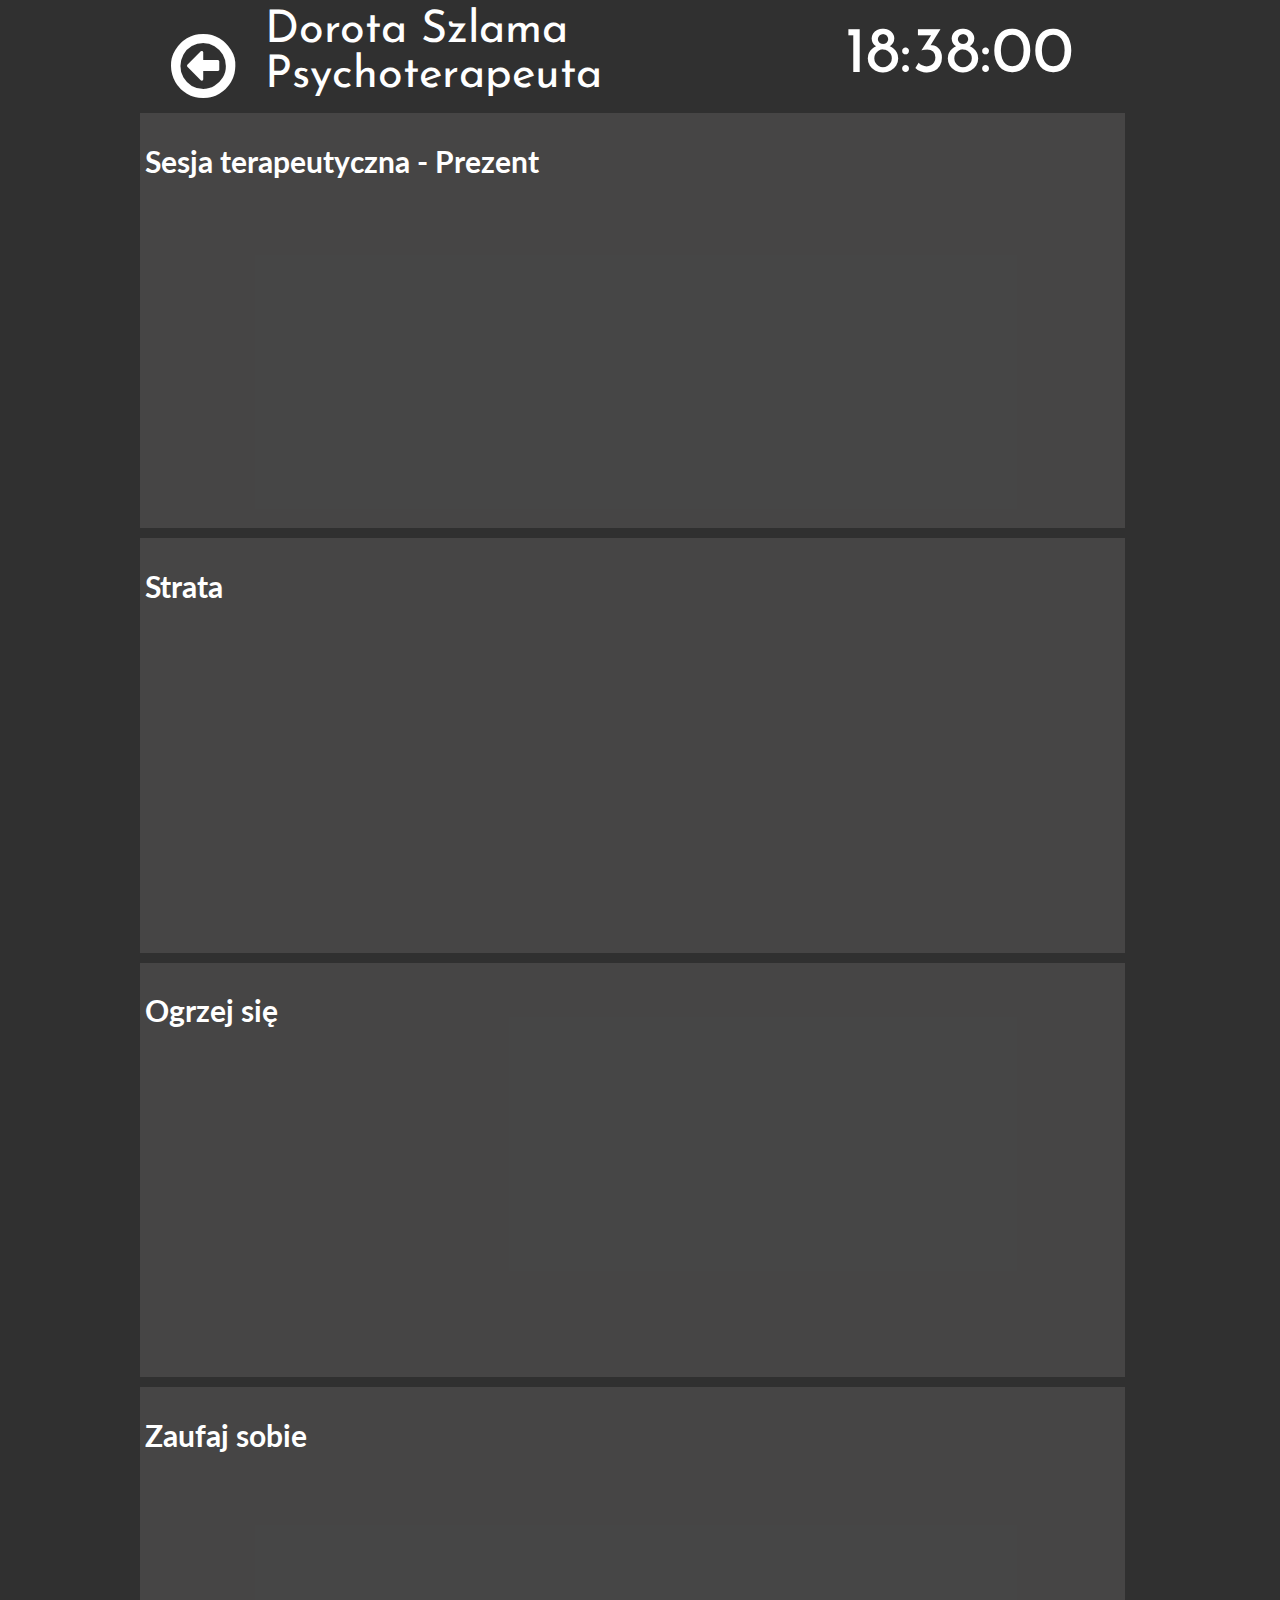
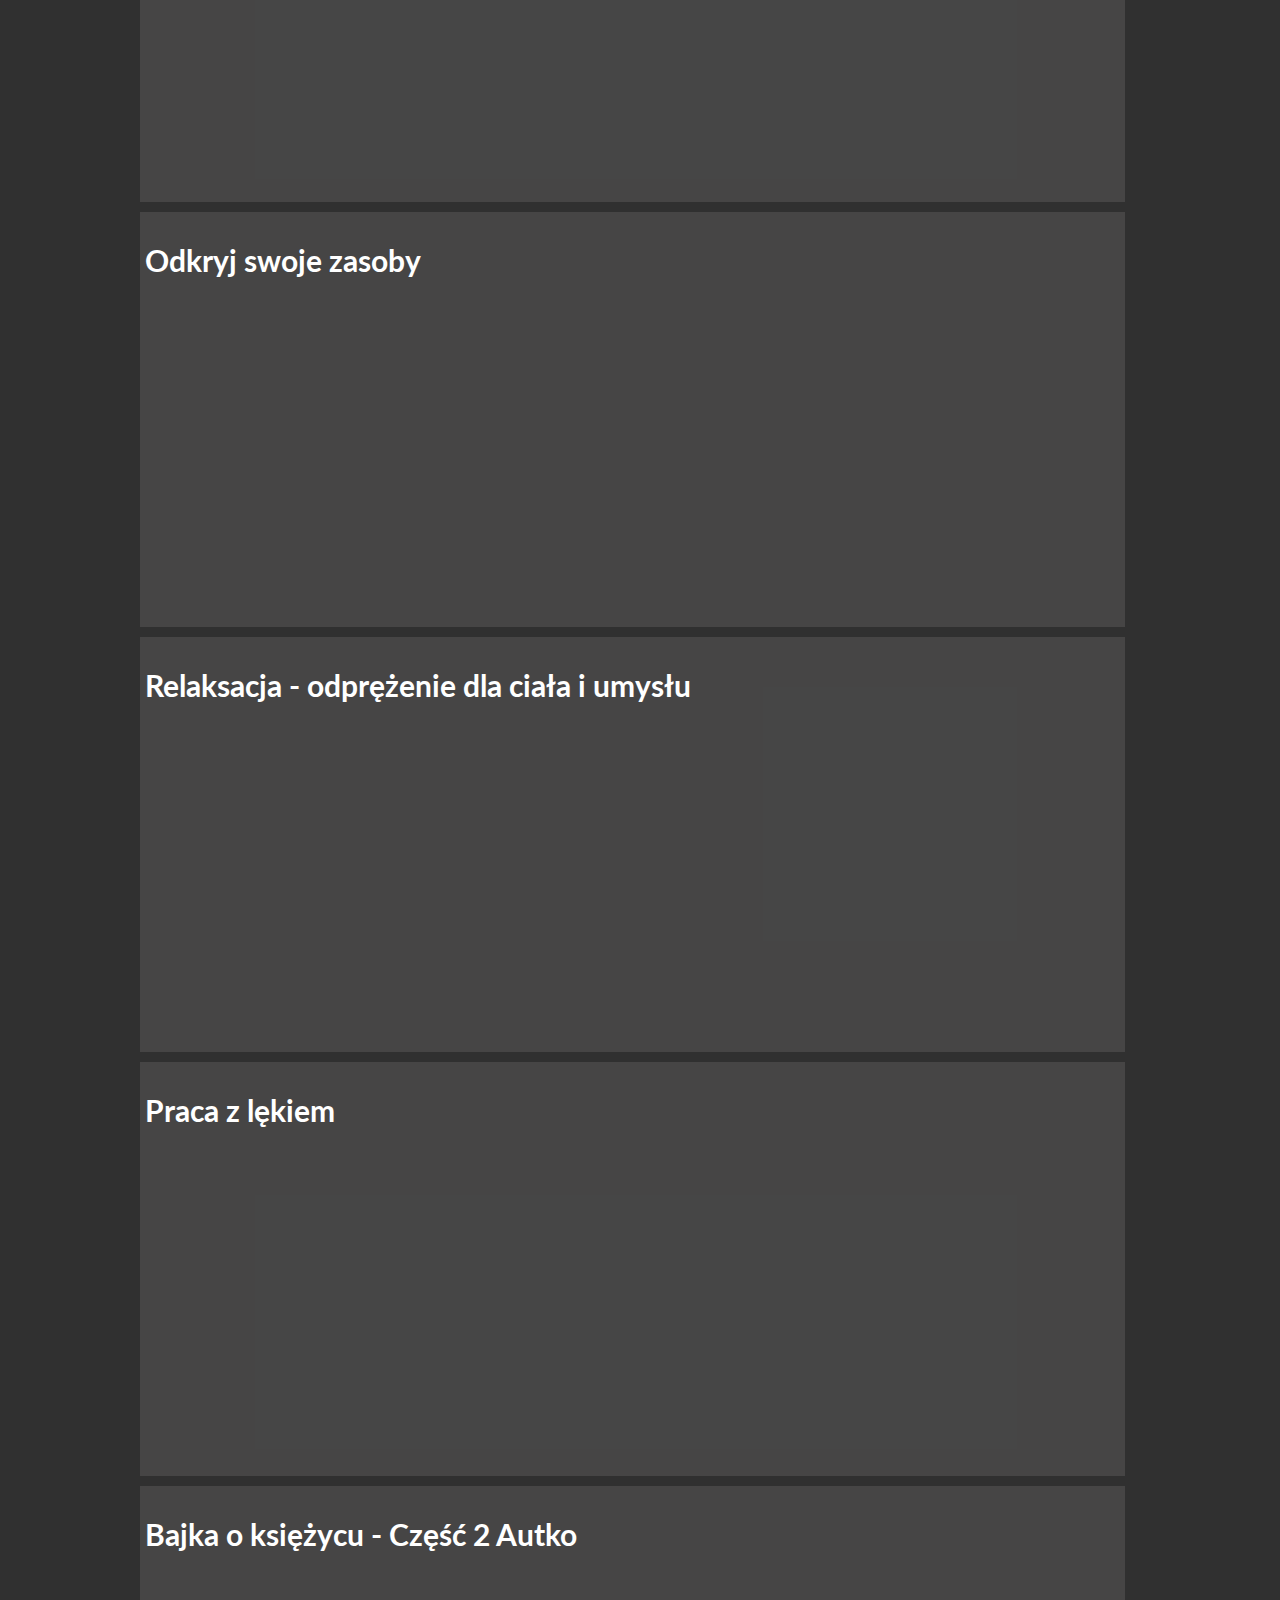
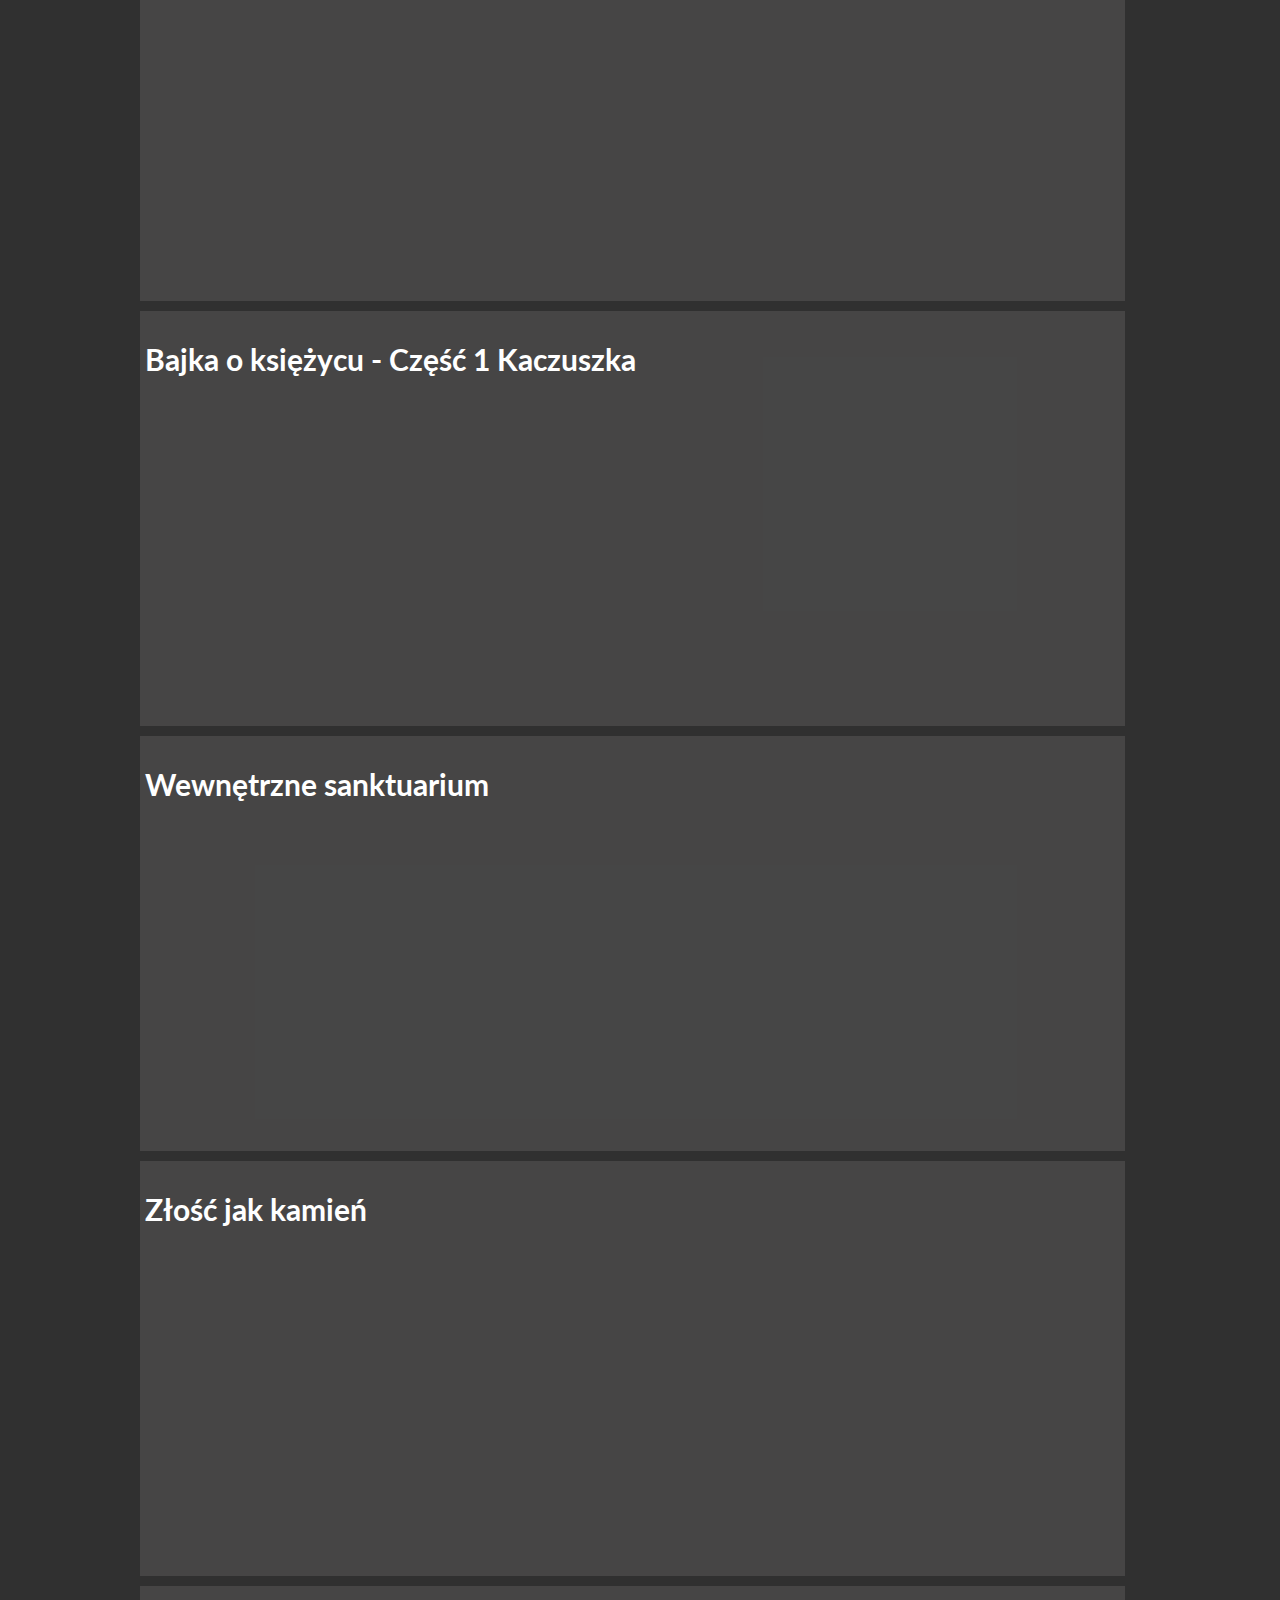
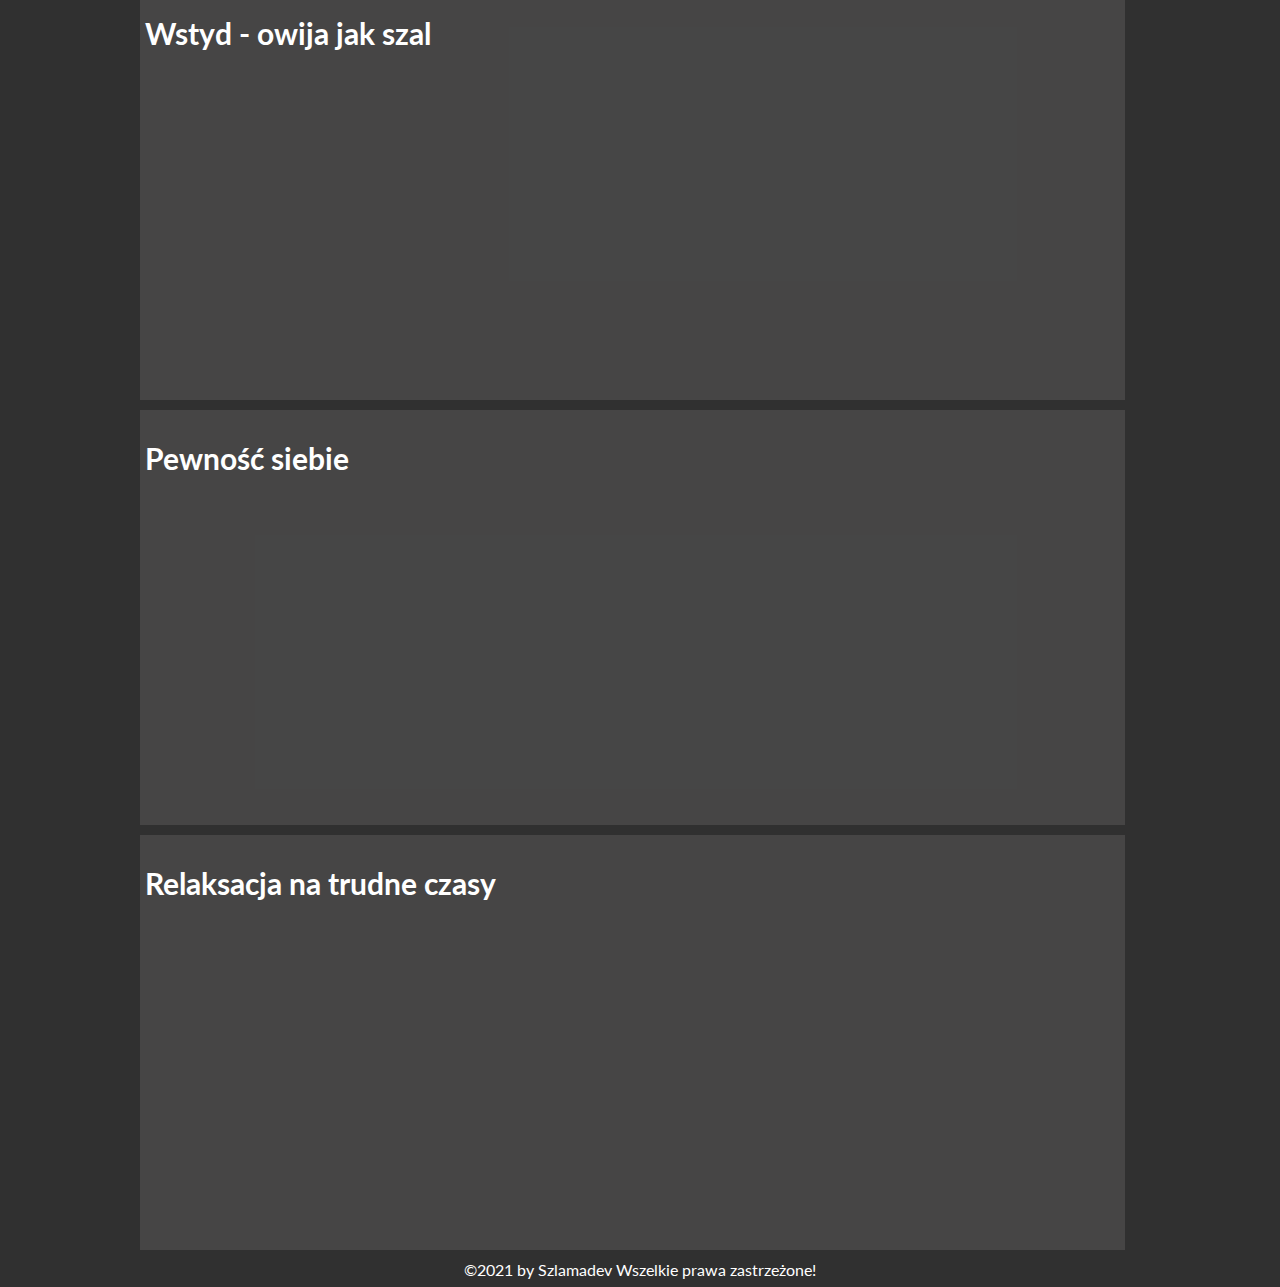
<file: podcast.html>
<!DOCTYPE html>

<html lang="pl">
    <head>
        <meta charset="utf-8" />
        <meta name="description" content="Lorem ipsum dolor sit amet, consectetur adipiscing elit. Praesent sit amet risus a ligula lacinia sollicitudin.">
        <title>Psychoterapia</title>
        <meta name="keywords" content="Psychoterapia, sesja terapeutyczna, sesja indywidualna, terapia, pomoc, terapia rodzinna, osoby dorosłe, dzieci, terapia online, terapia stacjonarna"/>
        <meta http-equiv="x-va-compatibile" content="ie-edge, chrome=1"/>
        <meta name="author" content="Miłosz MaselniczeQ Szlama"/>
        <link rel="stylesheet" href="CSS/podcaststyle.css"/>
        <link rel="stylesheet" href="fontcss/fontello.css"/>
        <link rel="preconnect" href="https://fonts.gstatic.com">
        <link href="https://fonts.googleapis.com/css2?family=Josefin+Sans&family=Lato&display=swap" rel="stylesheet">
        <link rel="shortcut icon" href="favicon.ico">
        <script src="timer.js"></script>
        </head>
    <body onload="odliczanie();">
        <div id="container">
            <div class="rectangle">
                <div id="backbutton">
                    <a href="index.html" class="tilelink"><i class="icon-left-circled2"></i></a>
                </div>
                <div id="logo">Dorota Szlama Psychoterapeuta</div>
                <div id="zegar">12:00:00</div>
                <div style="clear: both;"></div>
            </div>
            <div class="articles">
                <article>
                    <h2>Sesja terapeutyczna - Prezent</h2>
                    <iframe width="560" height="315" src="https://www.youtube.com/embed/Bi8BXfpzoOg" title="YouTube video player" frameborder="0" allow="accelerometer; autoplay; clipboard-write; encrypted-media; gyroscope; picture-in-picture" allowfullscreen></iframe>
                </article>
                <article>
                    <h2>Strata</h2>
                    <iframe width="560" height="315" src="https://www.youtube.com/embed/OZ8zRWR8y7Q" title="YouTube video player" frameborder="0" allow="accelerometer; autoplay; clipboard-write; encrypted-media; gyroscope; picture-in-picture" allowfullscreen></iframe>
                </article>
                <article>
                    <h2>Ogrzej się</h2>
                    <iframe width="560" height="315" src="https://www.youtube.com/embed/SMyx_gvgsdo" title="YouTube video player" frameborder="0" allow="accelerometer; autoplay; clipboard-write; encrypted-media; gyroscope; picture-in-picture" allowfullscreen></iframe>
                </article>
                <article>
                    <h2>Zaufaj sobie</h2>
                    <iframe width="560" height="315" src="https://www.youtube.com/embed/kecp1NCedLw" title="YouTube video player" frameborder="0" allow="accelerometer; autoplay; clipboard-write; encrypted-media; gyroscope; picture-in-picture" allowfullscreen></iframe>
                </article>
                <article>
                    <h2>Odkryj swoje zasoby</h2>
                    <iframe width="560" height="315" src="https://www.youtube.com/embed/ZCbCYzaBQcA" title="YouTube video player" frameborder="0" allow="accelerometer; autoplay; clipboard-write; encrypted-media; gyroscope; picture-in-picture" allowfullscreen></iframe>
                </article>
                <article>
                    <h2>Relaksacja - odprężenie dla ciała i umysłu</h2>
                    <iframe width="560" height="315" src="https://www.youtube.com/embed/pMumsbx22qI" title="YouTube video player" frameborder="0" allow="accelerometer; autoplay; clipboard-write; encrypted-media; gyroscope; picture-in-picture" allowfullscreen></iframe>
                </article>
                <article>
                    <h2>Praca z lękiem</h2>
                    <iframe width="560" height="315" src="https://www.youtube.com/embed/JJ_2bMvwFH8" title="YouTube video player" frameborder="0" allow="accelerometer; autoplay; clipboard-write; encrypted-media; gyroscope; picture-in-picture" allowfullscreen></iframe>
                </article>
                <article>
                    <h2>Bajka o księżycu - Część 2 Autko</h2>
                    <iframe width="560" height="315" src="https://www.youtube.com/embed/NUc6hxvnX58" title="YouTube video player" frameborder="0" allow="accelerometer; autoplay; clipboard-write; encrypted-media; gyroscope; picture-in-picture" allowfullscreen></iframe>
                </article>
                <article>
                    <h2>Bajka o księżycu - Część 1 Kaczuszka</h2>
                    <iframe width="560" height="315" src="https://www.youtube.com/embed/3ONArIwEjxg" title="YouTube video player" frameborder="0" allow="accelerometer; autoplay; clipboard-write; encrypted-media; gyroscope; picture-in-picture" allowfullscreen></iframe>
                </article>
                <article>
                    <h2>Wewnętrzne sanktuarium</h2>
                    <iframe width="560" height="315" src="https://www.youtube.com/embed/pJ4Ocj5KZWY" title="YouTube video player" frameborder="0" allow="accelerometer; autoplay; clipboard-write; encrypted-media; gyroscope; picture-in-picture" allowfullscreen></iframe>
                </article>
                <article>
                    <h2>Złość jak kamień</h2>
                    <iframe width="560" height="315" src="https://www.youtube.com/embed/PcZUa5p-d0A" title="YouTube video player" frameborder="0" allow="accelerometer; autoplay; clipboard-write; encrypted-media; gyroscope; picture-in-picture" allowfullscreen></iframe>
                </article>
                <article>
                    <h2>Wstyd - owija jak szal</h2>
                    <iframe width="560" height="315" src="https://www.youtube.com/embed/d2EcrnlS8rc" title="YouTube video player" frameborder="0" allow="accelerometer; autoplay; clipboard-write; encrypted-media; gyroscope; picture-in-picture" allowfullscreen></iframe>
                </article>
                <article>
                    <h2>Pewność siebie</h2>
                    <iframe width="560" height="315" src="https://www.youtube.com/embed/_XeypDciacU" title="YouTube video player" frameborder="0" allow="accelerometer; autoplay; clipboard-write; encrypted-media; gyroscope; picture-in-picture" allowfullscreen></iframe>
                </article>
                <article>
                    <h2>Relaksacja na trudne czasy</h2>
                    <iframe width="560" height="315" src="https://www.youtube.com/embed/FGpxXWkY8Fs" title="YouTube video player" frameborder="0" allow="accelerometer; autoplay; clipboard-write; encrypted-media; gyroscope; picture-in-picture" allowfullscreen></iframe>
                </article>
            </div>
        </div>
        <div class="footer"><center>&copy;2021 by <a href="http://szlamadev.pl"> Szlamadev</a> Wszelkie prawa zastrzeżone!</center></div>
    </body>
</html>
</file>
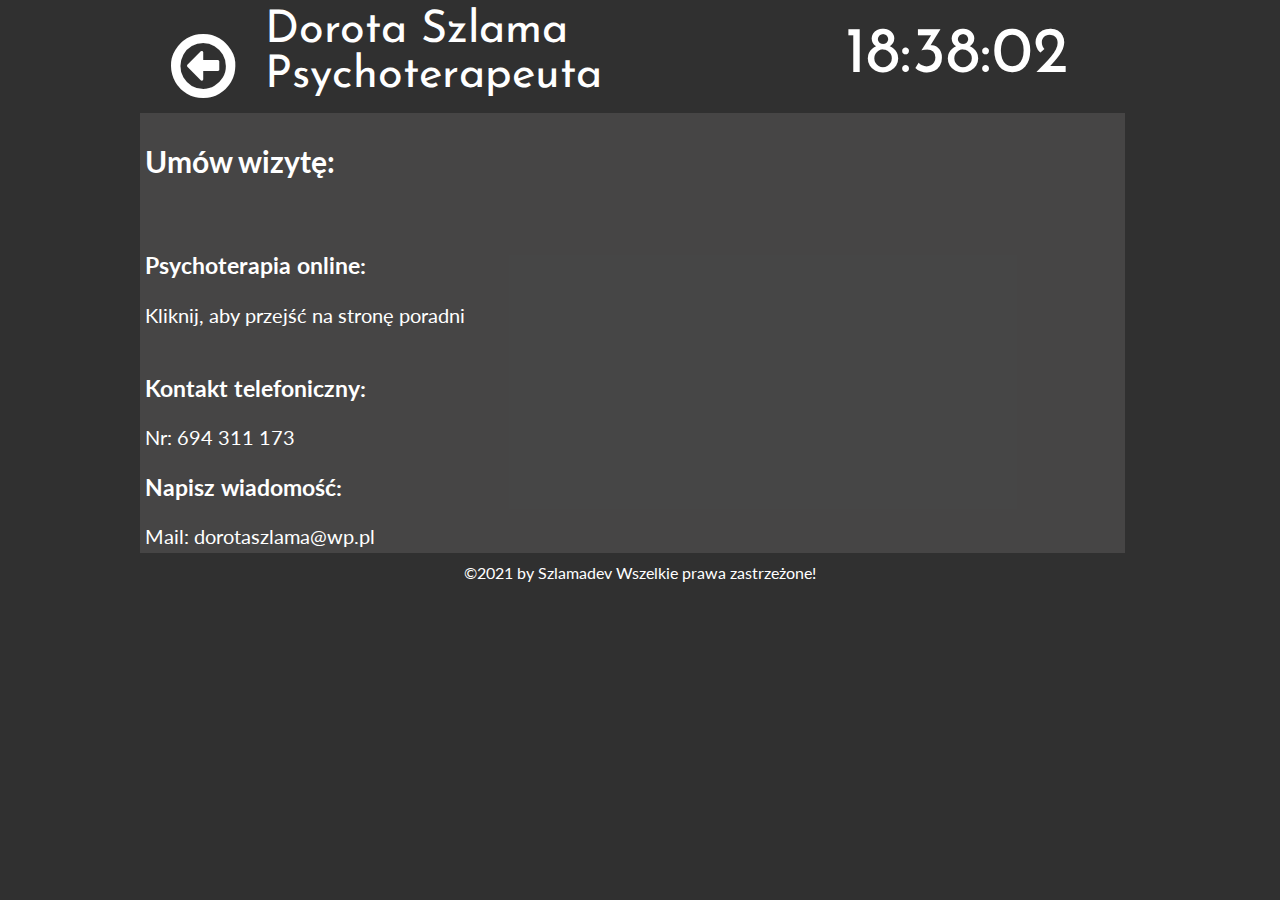
<file: wizyta.html>
<!DOCTYPE html>

<html lang="pl">
    <head>
        <meta charset="utf-8" />
        <meta name="description" content="Lorem ipsum dolor sit amet, consectetur adipiscing elit. Praesent sit amet risus a ligula lacinia sollicitudin.">
        <title>Psychoterapia</title>
        <meta name="keywords" content="Psychoterapia, sesja terapeutyczna, sesja indywidualna, terapia, pomoc, terapia rodzinna, osoby dorosłe, dzieci, terapia online, terapia stacjonarna"/>
        <meta http-equiv="x-va-compatibile" content="ie-edge, chrome=1"/>
        <meta name="author" content="Miłosz MaselniczeQ Szlama"/>
        <link rel="stylesheet" href="CSS/aboutstyle.css"/>
        <link rel="stylesheet" href="fontcss/fontello.css"/>
        <link rel="preconnect" href="https://fonts.gstatic.com">
        <link href="https://fonts.googleapis.com/css2?family=Josefin+Sans&family=Lato&display=swap" rel="stylesheet">
        <link rel="shortcut icon" href="favicon.ico">
        <script src="timer.js"></script>
        </head>
    <body onload="odliczanie();">
        <div id="container">
            <div class="rectangle">
                <div id="backbutton">
                    <a href="index.html" class="tilelink"><i class="icon-left-circled2"></i></a>
                </div>
                <div id="logo">Dorota Szlama Psychoterapeuta</div>
                <div id="zegar">12:00:00</div>
                <div style="clear: both;"></div>
            </div>
            <div class="articles">
                <article>
                    <h2>Umów wizytę:</h2>
                    <br />
                    <h3>Psychoterapia online:</h3>
                    <a href="https://www.mywayclinic.online/pl/our-team/profile/dorota-szlama-psycholog" class="tilelink">Kliknij, aby przejść na stronę poradni</a>
                    <br />
                    <h3>Kontakt telefoniczny:</h3>
                    Nr: 694 311 173
                    <br />
                    <h3>Napisz wiadomość:</h3>
                    Mail: dorotaszlama@wp.pl<br>                    
                </article>
            </div>
        </div>
        <div class="footer"><center>&copy;2021 by <a href="http://szlamadev.pl"> Szlamadev</a> Wszelkie prawa zastrzeżone!</center></div>
    </body>
</html>
</file>
<file: CSS/cartoonstyle.css>
body{
    background-color: #303030;
    color: #ffffff;
    font-family: 'Lato', sans-serif;
}
#container{
    width: 1000px;
    margin-left: auto;
    margin-right: auto;
}
#logo{
    float: left;
    font-family: 'Josefin Sans', sans-serif;
    font-size: 45px;
    width: 500px;
    margin-left: px;
}
#zegar{
    float: left;
    font-family: 'Josefin Sans', sans-serif;
    font-size: 65px;
    margin-top: 15px;
    margin-left: 80px;
}
article{
    padding: 5px;
    background: rgba(104, 102, 102, 0.4);
}
article{
    margin-right: 15px;
    margin-bottom: 10px;
    font-size: 20px;
}
.rectangle{
    width: 960px;
    margin: 15x;
    font-size: 35px;
}
#backbutton{
    float: left;
    font-family: 'Josefin Sans', sans-serif;
    font-size: 15px;
    text-align: left;
    margin: 10px;
}
a.tilelink{
    color: #ffffff;
    text-decoration: none;
    display: block;
}
nav a{
    color: #ffffff;
    text-decoration: none;
}
nav a:hover{
    text-decoration: underline;
}
.footer a{
    text-decoration: none;
    color: #ffffff;
}
.footer a:hover{
    text-decoration: underline;
    color: #8300fd;
}
</file>
<file: fontcss/fontello.css>
@font-face {
  font-family: 'fontello';
  src: url('../font/fontello.eot?60246519');
  src: url('../font/fontello.eot?60246519#iefix') format('embedded-opentype'),
       url('../font/fontello.woff2?60246519') format('woff2'),
       url('../font/fontello.woff?60246519') format('woff'),
       url('../font/fontello.ttf?60246519') format('truetype'),
       url('../font/fontello.svg?60246519#fontello') format('svg');
  font-weight: normal;
  font-style: normal;
}
/* Chrome hack: SVG is rendered more smooth in Windozze. 100% magic, uncomment if you need it. */
/* Note, that will break hinting! In other OS-es font will be not as sharp as it could be */
/*
@media screen and (-webkit-min-device-pixel-ratio:0) {
  @font-face {
    font-family: 'fontello';
    src: url('../font/fontello.svg?60246519#fontello') format('svg');
  }
}
*/
 
 [class^="icon-"]:before, [class*=" icon-"]:before {
  font-family: "fontello";
  font-style: normal;
  font-weight: normal;
  speak: never;
 
  display: inline-block;
  text-decoration: inherit;
  width: 1em;
  margin-right: .2em;
  text-align: center;
  /* opacity: .8; */
 
  /* For safety - reset parent styles, that can break glyph codes*/
  font-variant: normal;
  text-transform: none;
 
  /* fix buttons height, for twitter bootstrap */
  line-height: 1em;
 
  /* Animation center compensation - margins should be symmetric */
  /* remove if not needed */
  margin-left: .2em;
 
  /* you can be more comfortable with increased icons size */
  /* font-size: 120%; */
 
  /* Font smoothing. That was taken from TWBS */
  -webkit-font-smoothing: antialiased;
  -moz-osx-font-smoothing: grayscale;
 
  /* Uncomment for 3D effect */
  /* text-shadow: 1px 1px 1px rgba(127, 127, 127, 0.3); */
}
 
.icon-user:before { content: '\e800'; font-size: 85px; margin-top: 30px;} /* '' */
.icon-left-open:before { content: '\e801'; font-size: 75px; margin-top: 10px} /* '' */
.icon-left-big:before { content: '\e802'; font-size: 75px; margin-top: 10px} /* '' */
.icon-doc:before { content: '\e803'; font-size: 85px; margin-top: 30px} /* '' */
.icon-star:before { content: '\e804'; font-size: 85px; margin-top: 30px} /* '' */
.icon-mail-alt:before { content: '\f0e0'; font-size: 85px; margin-top: 30px} /* '' */
.icon-play-circled:before { content: '\f144'; font-size: 85px; margin-top: 30px} /* '' */
.icon-doc-text-inv:before { content: '\f15c'; font-size: 85px; margin-top: 30px} /* '' */
.icon-left-circled2:before { content: '\f190'; font-size: 75px; margin-top: 10px} /* '' */
</file>
<file: CSS/aboutstyle.css>
body{
    background-color: #303030;
    color: #ffffff;
    font-family: 'Lato', sans-serif;
}
#container{
    width: 1000px;
    margin-left: auto;
    margin-right: auto;
}
#logo{
    float: left;
    font-family: 'Josefin Sans', sans-serif;
    font-size: 45px;
    width: 500px;
    margin-left: px;
}
#zegar{
    float: left;
    font-family: 'Josefin Sans', sans-serif;
    font-size: 65px;
    margin-top: 15px;
    margin-left: 80px;
}
article{
    padding: 5px;
    background: rgba(104, 102, 102, 0.4);
}
article{
    margin-right: 15px;
    margin-bottom: 10px;
    font-size: 20px;
}
.rectangle{
    width: 960px;
    margin: 15x;
    font-size: 35px;
}
#backbutton{
    float: left;
    font-family: 'Josefin Sans', sans-serif;
    font-size: 15px;
    text-align: left;
    margin: 10px;
}
a.tilelink{
    color: #ffffff;
    text-decoration: none;
    display: block;
}
.footer a{
    text-decoration: none;
    color: #ffffff;
}
.footer a:hover{
    text-decoration: underline;
    color: #8300fd;
}
</file>
<file: CSS/podcaststyle.css>
body{
    background-color: #303030;
    color: #ffffff;
    font-family: 'Lato', sans-serif;
}
#container{
    width: 1000px;
    margin-left: auto;
    margin-right: auto;
}
#logo{
    float: left;
    font-family: 'Josefin Sans', sans-serif;
    font-size: 45px;
    width: 500px;
    margin-left: px;
}
#zegar{
    float: left;
    font-family: 'Josefin Sans', sans-serif;
    font-size: 65px;
    margin-top: 15px;
    margin-left: 80px;
}
article{
    padding: 5px;
    background: rgba(104, 102, 102, 0.4);
}
article{
    margin-right: 15px;
    margin-bottom: 10px;
    font-size: 20px;
}
.rectangle{
    width: 960px;
    margin: 15x;
    font-size: 35px;
}
#backbutton{
    float: left;
    font-family: 'Josefin Sans', sans-serif;
    font-size: 15px;
    text-align: left;
    margin: 10px;
}
a.tilelink{
    color: #ffffff;
    text-decoration: none;
    display: block;
}
.footer a{
    text-decoration: none;
    color: #ffffff;
}
.footer a:hover{
    text-decoration: underline;
    color: #8300fd;
}
</file>
